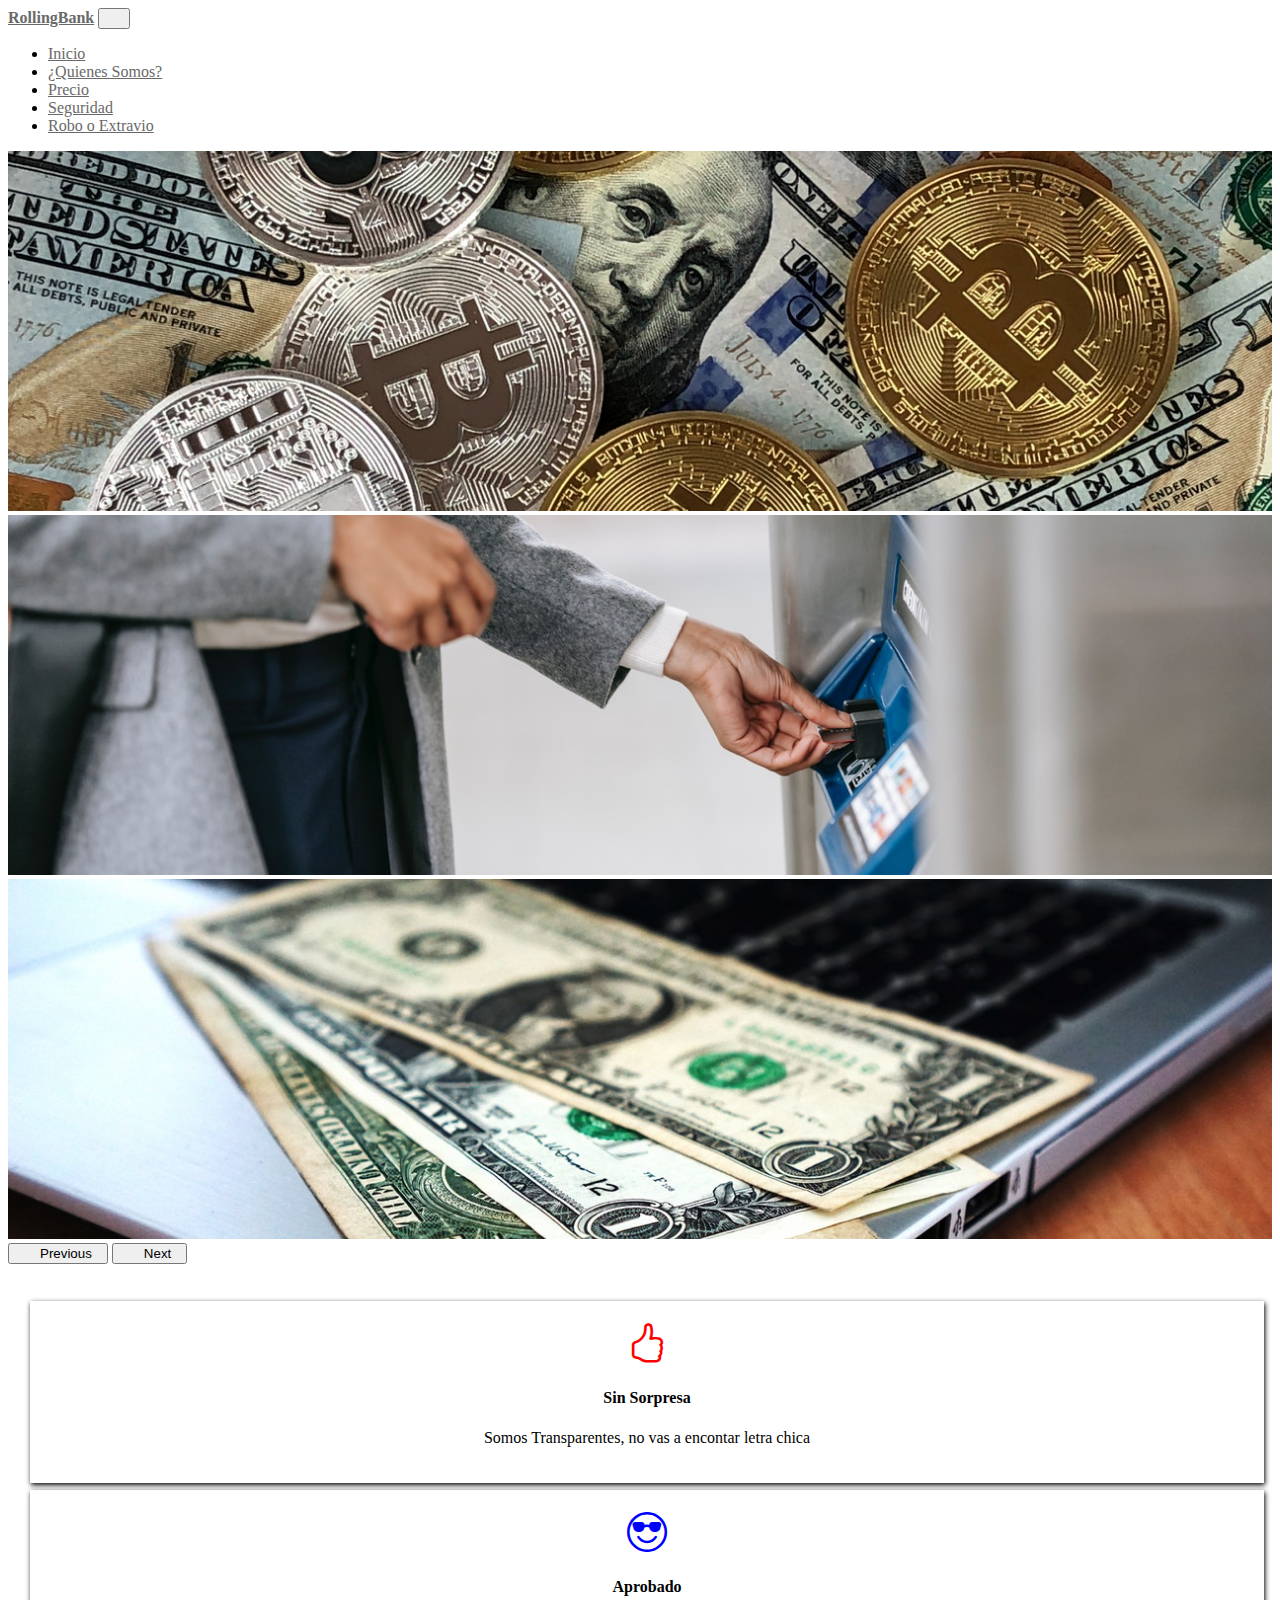
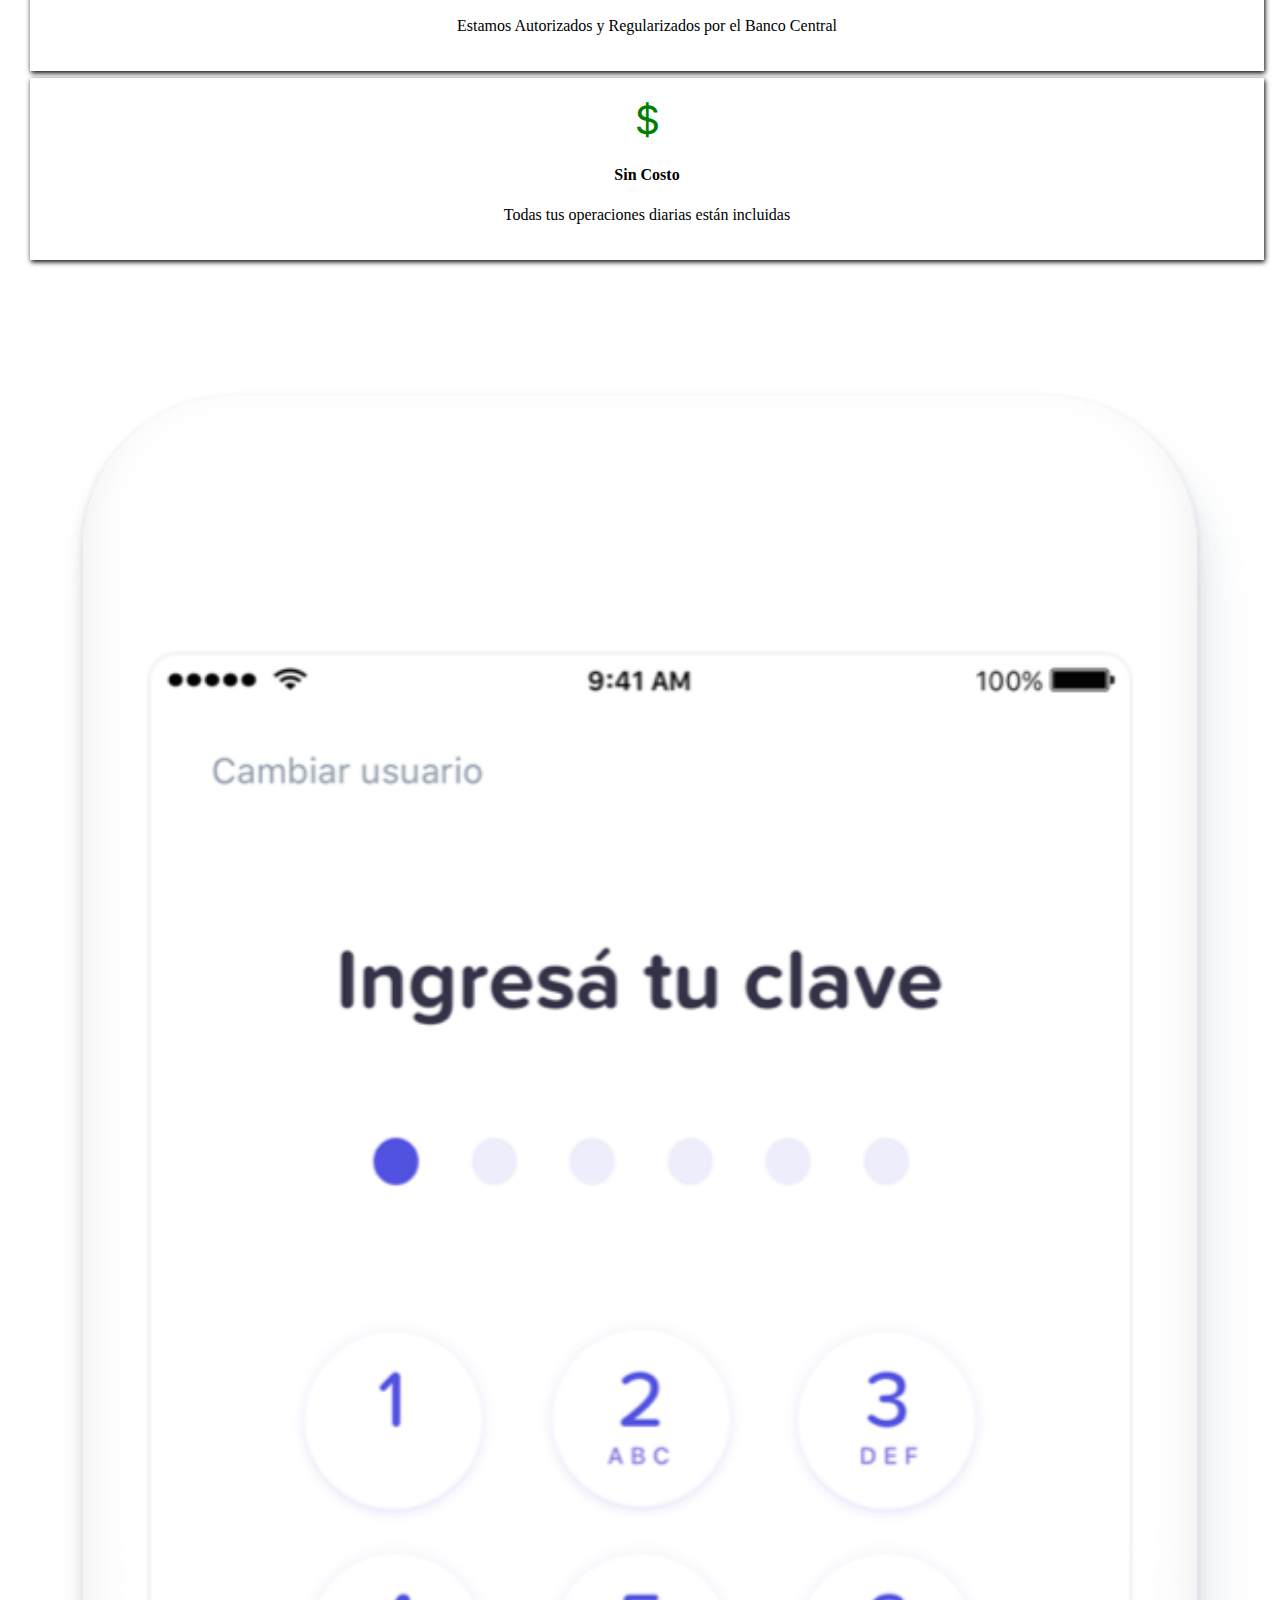
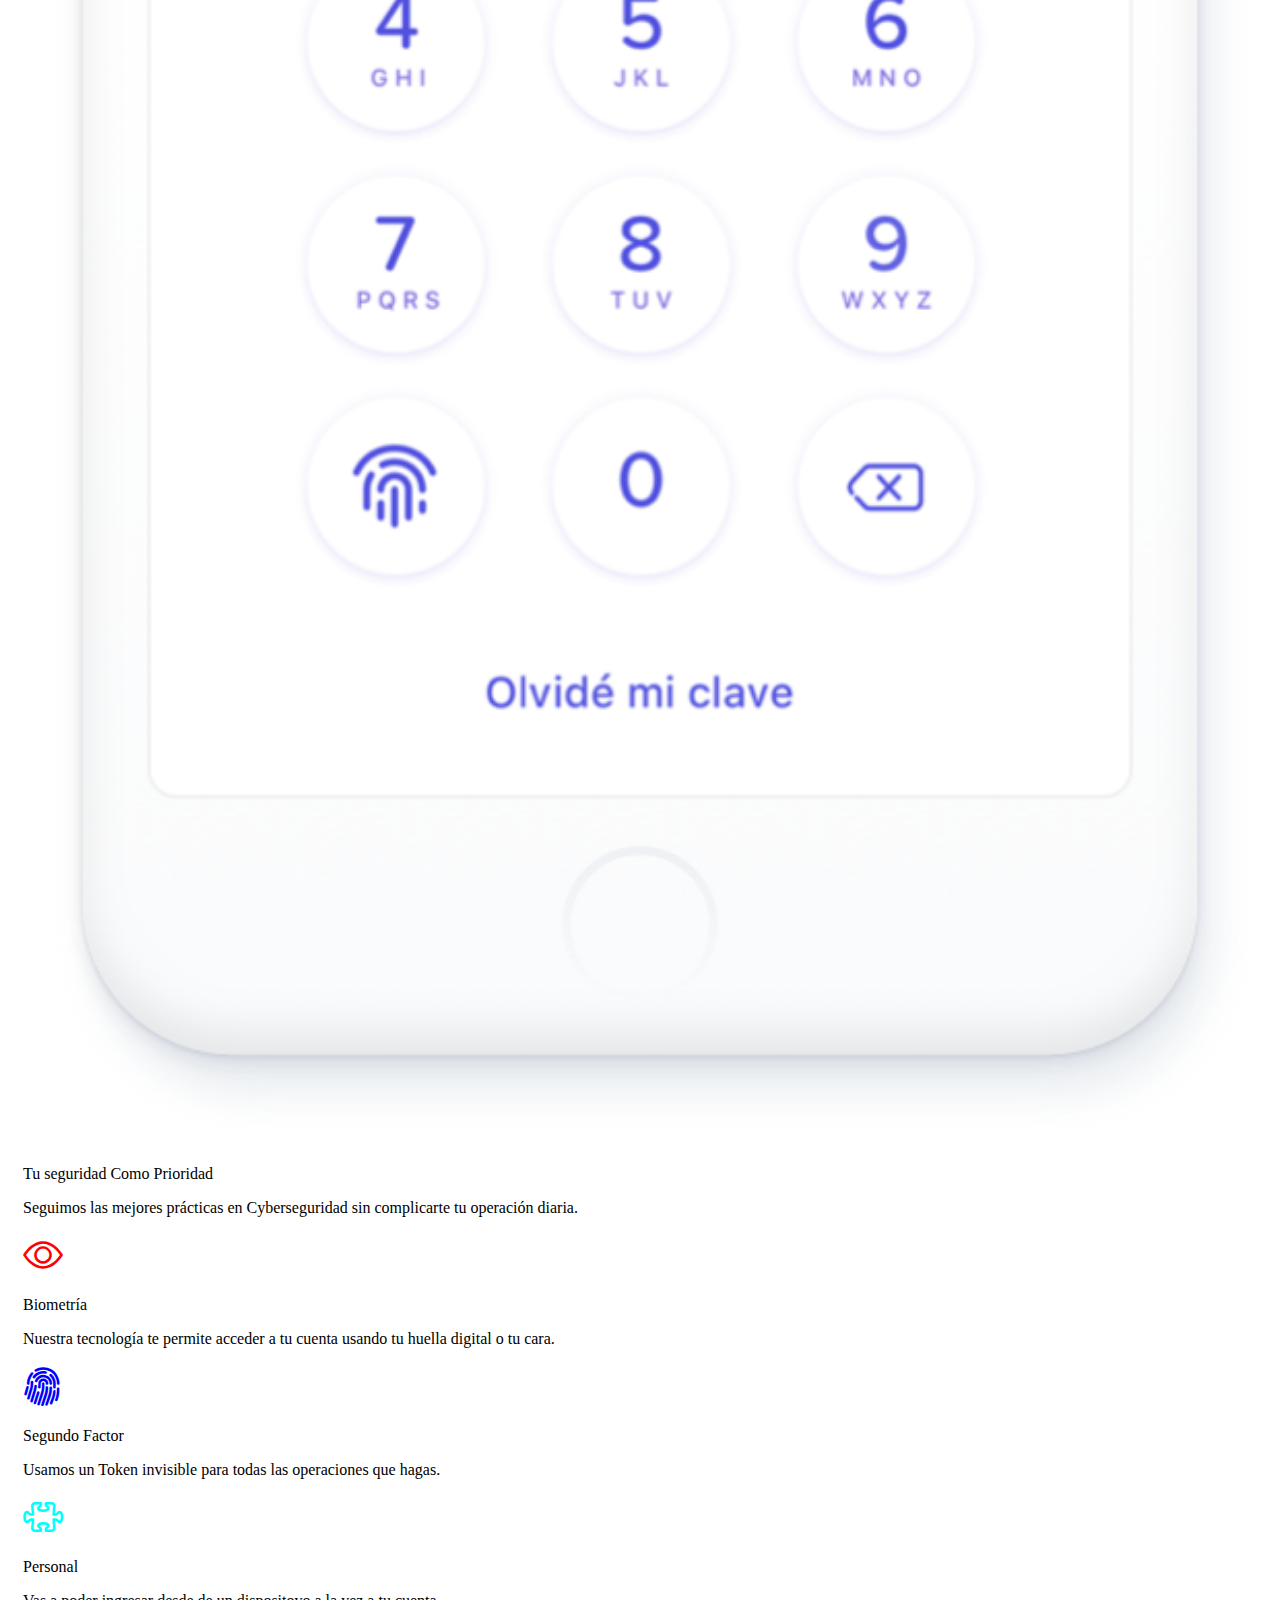
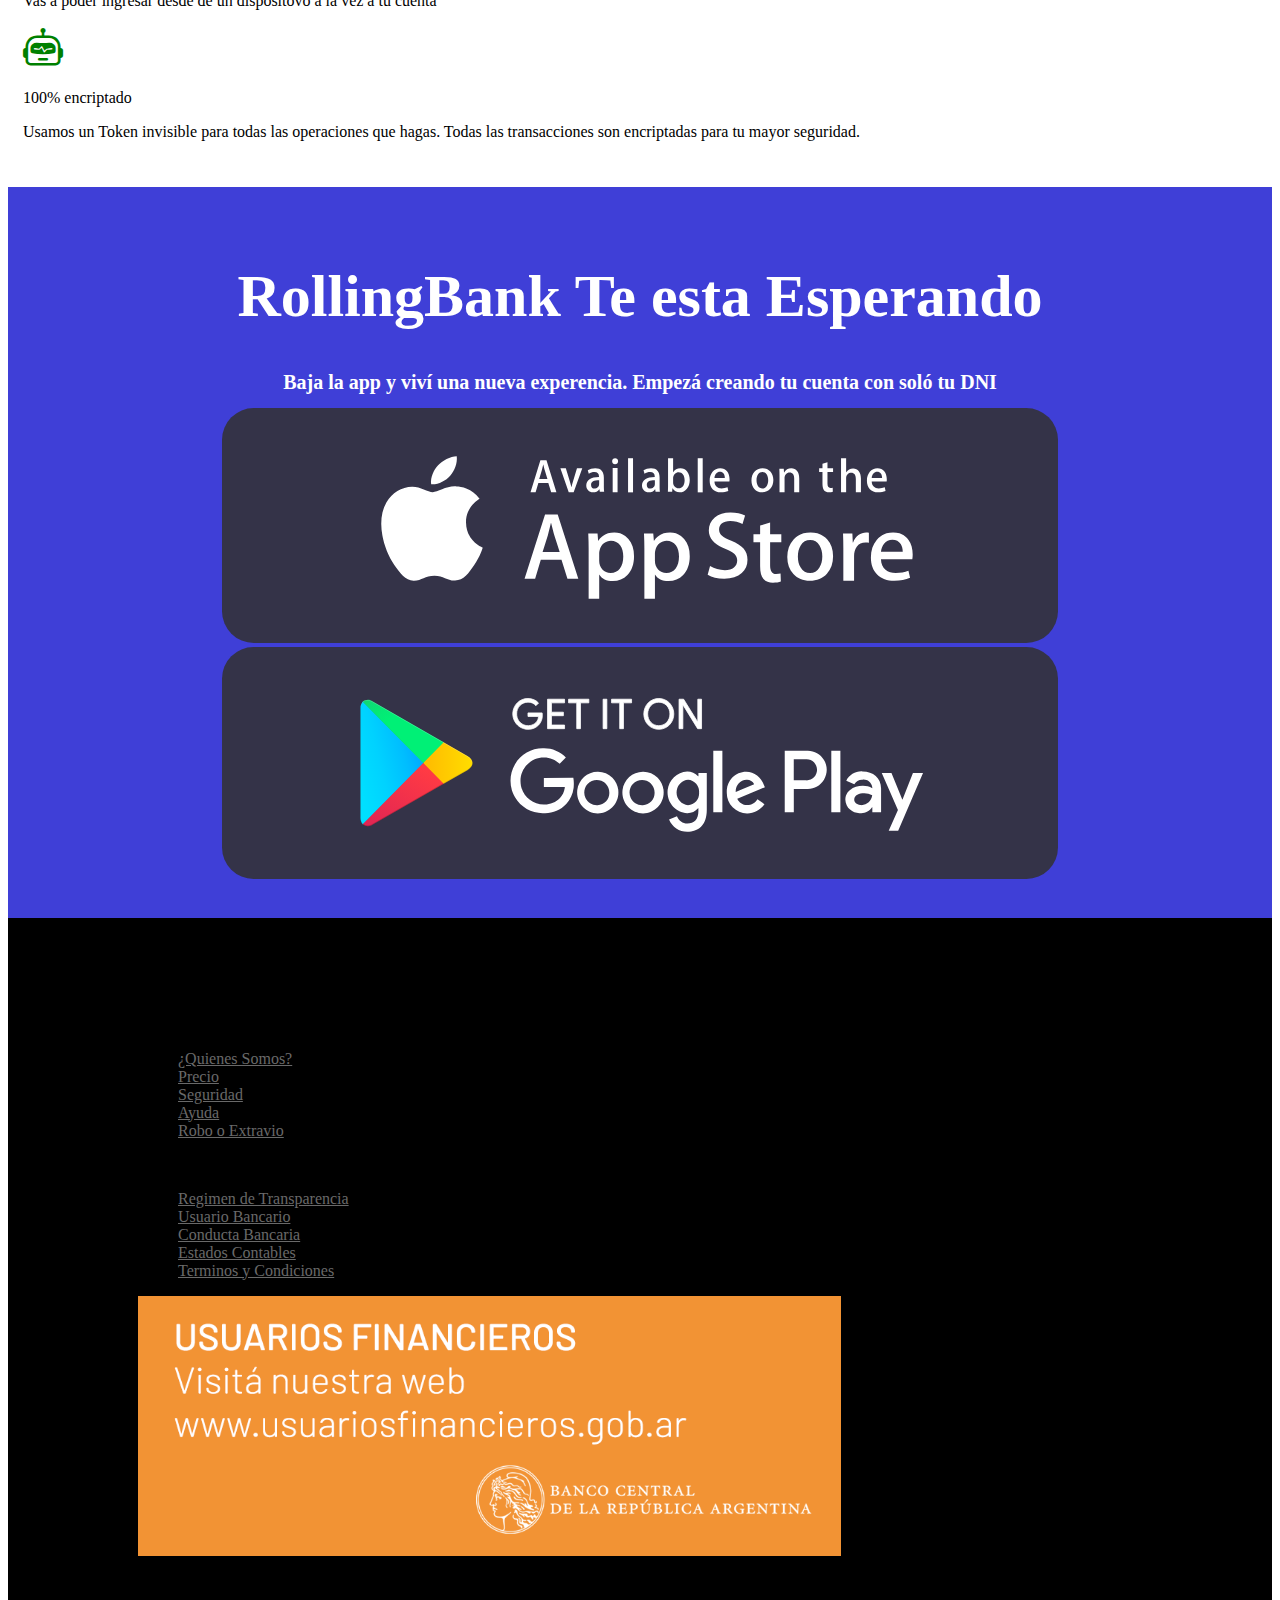
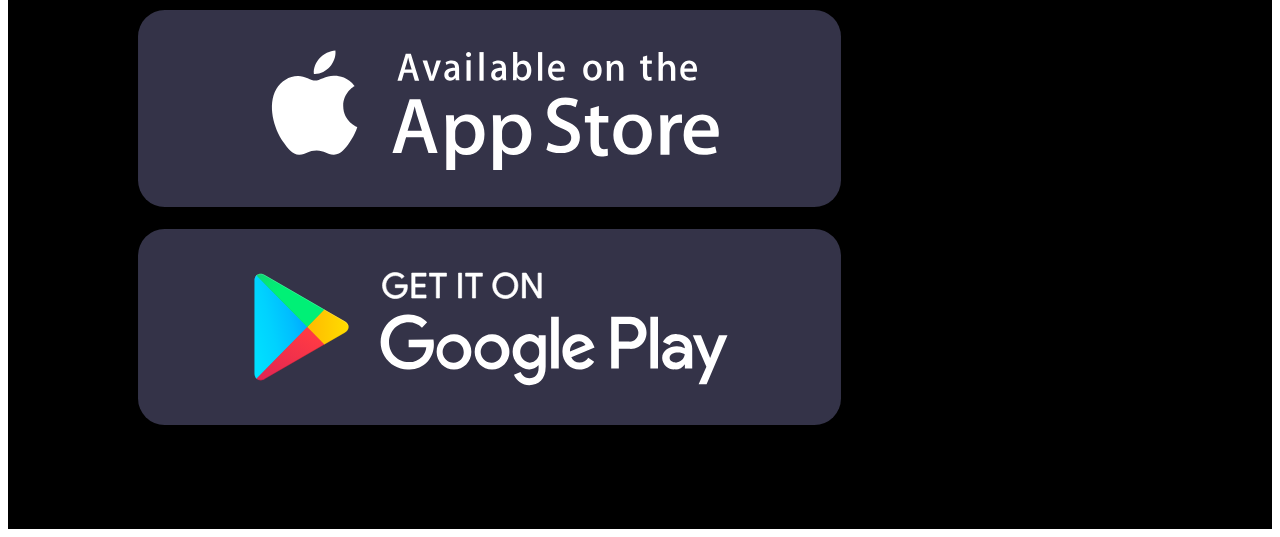
<file: Proyecto Banco/index.html>
<!DOCTYPE html>
<html lang="es">
  <head>
    <meta charset="UTF-8" />
    <meta http-equiv="X-UA-Compatible" content="IE=edge" />
    <meta name="viewport" content="width=device-width, initial-scale=1.0" />
    <meta name="description" content="practica de bootstrap" />
    <meta name="keywords" content="Bootstrap, grillas, system" />
    <meta name="author" content="Garcia Moya,Priscila Belen " />
    <!-- CSS only -->
    <link
      href="https://cdn.jsdelivr.net/npm/bootstrap@5.2.3/dist/css/bootstrap.min.css"
      rel="stylesheet"
      integrity="sha384-rbsA2VBKQhggwzxH7pPCaAqO46MgnOM80zW1RWuH61DGLwZJEdK2Kadq2F9CUG65"
      crossorigin="anonymous"
    />
    <link
      rel="stylesheet"
      href="https://cdn.jsdelivr.net/npm/bootstrap-icons@1.10.2/font/bootstrap-icons.css"
    />
    <link rel="stylesheet" href="./css/styles.css" />
    <title>Inicio</title>
  </head>
  <body>
    <header>
      <nav class="navbar navbar-dark bg-dark navbar-expand-md">
        <div class="container">
          <a class="navbar-brand" href="#"><b>RollingBank</b></a>
          <button
            type="button"
            class="navbar-toggler"
            data-bs-toggle="collapse"
            data-bs-target="#navItem"
          >
            <span class="navbar-toggler-icon"></span>
          </button>
          <div
            id="navItem"
            class="collapse navbar-collapse justify-content-md-end"
          >
            <ul class="navbar-nav">
              <li class="nav-item">
                <a href="index.html" class="nav-link active">Inicio</a>
              </li>
              <li class="nav-item">
                <a href="./page/quienesSomos.html" class="nav-link"
                  >¿Quienes Somos?</a
                >
              </li>
              <li class="nav-item">
                <a href="./page/precio.html" class="nav-link">Precio</a>
              </li>
              <li class="nav-item">
                <a href="./page/seguridad.html" class="nav-link">Seguridad</a>
              </li>
              <li class="nav-item">
                <a href="./page/roboOextravio.html" class="nav-link"
                  >Robo o Extravio</a
                >
              </li>
            </ul>
          </div>
        </div>
      </nav>
    </header>

    <main>
      <section class="container-fluid p-0 m-0">
        <article class="row m-0">
          <div
            id="carouselExampleControls"
            class="carousel slide p-0 m-0"
            data-bs-ride="carousel"
          >
            <div class="carousel-inner mx-0">
              <div class="carousel-item active">
                <img
                  src="./img/banner/bitcoin.jpg"
                  class="d-block w-100"
                  alt="bitcoin"
                />
              </div>
              <div class="carousel-item">
                <img
                  src="./img/banner/cajero.jpg"
                  class="d-block w-100"
                  alt="cajero"
                />
              </div>
              <div class="carousel-item">
                <img
                  src="./img/banner/dolar.jpg"
                  class="d-block w-100"
                  alt="dolar"
                />
              </div>
            </div>
            <button
              class="carousel-control-prev"
              type="button"
              data-bs-target="#carouselExampleControls"
              data-bs-slide="prev"
            >
              <span
                class="carousel-control-prev-icon"
                aria-hidden="true"
              ></span>
              <span class="visually-hidden">Previous</span>
            </button>
            <button
              class="carousel-control-next"
              type="button"
              data-bs-target="#carouselExampleControls"
              data-bs-slide="next"
            >
              <span
                class="carousel-control-next-icon"
                aria-hidden="true"
              ></span>
              <span class="visually-hidden">Next</span>
            </button>
          </div>
        </article>
        <article
          class="row m-0  d-flex  align-items-md-center justify-content-md-between"
          id="textoSeguridad"

        >
          <aside class="col-xl-4 col-xs-3 col-md-6">
            <div class="card " id="tarjetaIndex">
              <i
                class="bi bi-hand-thumbs-up d-flex justify-content-center p-0 m-0"
                id="iconoMano"
              ></i>
              <div class="card-body">
                <h4 class="card-title">Sin Sorpresa</h4>
                <p class="card-text">
                  Somos Transparentes, no vas a encontar letra chica
                </p>
              </div>
            </div>
          </aside>
          <aside class="col-xl-4 col-xs-3 col-md-6  ">
            <div class="card" id="tarjetaIndex">
              <i
                class="bi bi-emoji-sunglasses d-flex justify-content-center p-0 m-0"
                id="iconoCara"
              ></i>
              <div class="card-body">
                <h4 class="card-title">Aprobado</h4>
                <p class="card-text">
                  Estamos Autorizados y Regularizados por el Banco Central
                </p>
              </div>
            </div>
          </aside>
          <aside class="col-xl-4  col-xs-3 col-md-6  ">
            <div class="card" id="tarjetaIndex">
              <i
                class="bi bi-currency-dollar d-flex justify-content-center p-0 m-0"
                id="iconoDolar"
              ></i>
              <div class="card-body">
                <h4 class="card-title">Sin Costo</h4>
                <p class="card-text">
                  Todas tus operaciones diarias están incluidas
                </p>
              </div>
            </div>
          </aside>
        </article>
        <article class="row  m-0 flex-column flex-md-row " id="textoSeguridad">
          <div class="col-md-7">
            <img src="./img/iphone-illustration-sec.png" width="100%" alt="" />
          </div>
          <aside class="col">
            <div class="row">
              <p class="h3">Tu seguridad Como Prioridad</p>
              <p>
                Seguimos las mejores prácticas en Cyberseguridad sin complicarte
                tu operación diaria.
              </p>
            </div>
            <div class="row ">
              <div class="col-xl-6 col-md-12">
                <i class="bi bi-eye" id="iconoOjo"></i>
                <p class="h3">Biometría</p>
                <p>
                  Nuestra tecnología te permite acceder a tu cuenta usando tu
                  huella digital o tu cara.
                </p>
              </div>
              <div class="col-xl-6 col-md-12">
                <i class="bi bi-fingerprint" id="iconoHuella"></i>
                <p class="h3">Segundo Factor</p>
                <p>
                  Usamos un Token invisible para todas las operaciones que
                  hagas.
                </p>
              </div>
            </div>
            <div class="row">
              <div class="col-xl-6 col-md-12">
                <i class="bi bi-puzzle" id="iconoPuzzle"></i>
                <p class="h3">Personal</p>
                <p>
                  Vas a poder ingresar desde de un dispositovo a la vez a tu
                  cuenta
                </p>
              </div>
              <div class="col-xl-6 col-md-12">
                <i class="bi bi-robot" id="iconoRobot"></i>
                <p class="h3">100% encriptado</p>
                <p>
                  Usamos un Token invisible para todas las operaciones que
                  hagas. Todas las transacciones son encriptadas para tu mayor
                  seguridad.
                </p>
              </div>
            </div>
          </aside>
        </article>
        <article
          class="row d-flex justify-content-center align-items-center m-0"
          id="invitacionAppMovil"
        >
          <h1 class="display-1">RollingBank Te esta Esperando</h1>
          <h1 class="display-6">
            Baja la app y viví una nueva experencia. Empezá creando tu cuenta
            con soló tu DNI
          </h1>
          <div class="row m-0 d-flex justify-content-center">
            <div class="col-xl-3  col-xs-5 col-md-6">
              <img
                src="./img/badge-apple-store.svg"
                width="70%"
                alt="appleStore"
              />
            </div>
            <div class="col-xl-3 col-xs-5 col-md-6">
              <img
                src="./img/google-play-badge-bb.svg"
                width="70%"
                alt="googlePlay"
              />
            </div>
          </div>
          
        </article>
      </section>
    </main>

    <footer>
      <div class="container-fluid" id="contenedorPiePagina">
        <div class="row" id="tituloPiePagina">
          <h1 class="text-light ">
            <b>RollingBank</b>
            <i class="bi bi-facebook" id="iconoFacebook"></i>
            <i class="bi bi-twitter" id="iconoTwitter"></i>
            <i class="bi bi-instagram" id="iconoInstagram"></i>
          </h1>
        </div>
        <section class="row m-auto" id="informacionPiePagina ">
          <article class="col-xl-3 col-xs-6 flex-column flex-md-row  col-md-6">
            <p class="h4 ">Navegacion</p>
            <ul style="list-style: none">
              <li><a href="./page/quienesSomos.html">¿Quienes Somos?</a></li>
              <li><a href="./page/precio.html">Precio</a></li>
              <li><a href="./page/seguridad.html">Seguridad</a></li>
              <li><a href="./page/error404.html">Ayuda</a></li>
              <li><a href="./page/roboOextravio.html">Robo o Extravio</a></li>
            </ul>
          </article>
          <article class="col-xl-3 col-xs-6  col-md-6">
            <p class="h4 ">Legales cambiar</p>
            <ul style="list-style: none">
              <li><a href="./page/error404.html">Regimen de Transparencia</a></li>
              <li><a href="./page/error404.html">Usuario Bancario</a></li>
              <li><a href="./page/error404.html">Conducta Bancaria</a></li>
              <li><a href="./page/error404.html">Estados Contables</a></li>
              <li><a href="./page/error404.html">Terminos y Condiciones</a></li>
            </ul>
          </article>
          <div class="col-xl-3 col-xs-6  col-md-6 ">
            <img
              src="./img/usuariosfinancieros.png"
              width="70%"
              alt="Usuarios Financieros"
            />
          </div>
          <div class="col-xl-3 col-xs-6  col-md-6 ">
            <p class="h4">Unite</p>
            <img
              src="./img/badge-apple-store.svg"
              width="70%"
              alt="appleStore"
            />
            <br />
            <br />
            <img
              src="./img/google-play-badge-bb.svg"
              width="70%"
              alt="googlePlay"
            />
          </div>
        </section>
        <div class="row-cols-xl-3">
          <p
            class="text-light d-flex justify-content-center align-items-baseline m-3 p-3"
          >
            &copy; 2022 todos los derechos reservados - Garcia Moya Priscila
            Belen - Comision 41i
          </p>
        </div>
      </div>
    </footer>
    <!-- JavaScript Bundle with Popper -->
    <script
      src="https://cdn.jsdelivr.net/npm/bootstrap@5.2.3/dist/js/bootstrap.bundle.min.js"
      integrity="sha384-kenU1KFdBIe4zVF0s0G1M5b4hcpxyD9F7jL+jjXkk+Q2h455rYXK/7HAuoJl+0I4"
      crossorigin="anonymous"
    ></script>
  </body>
</html>
</file>
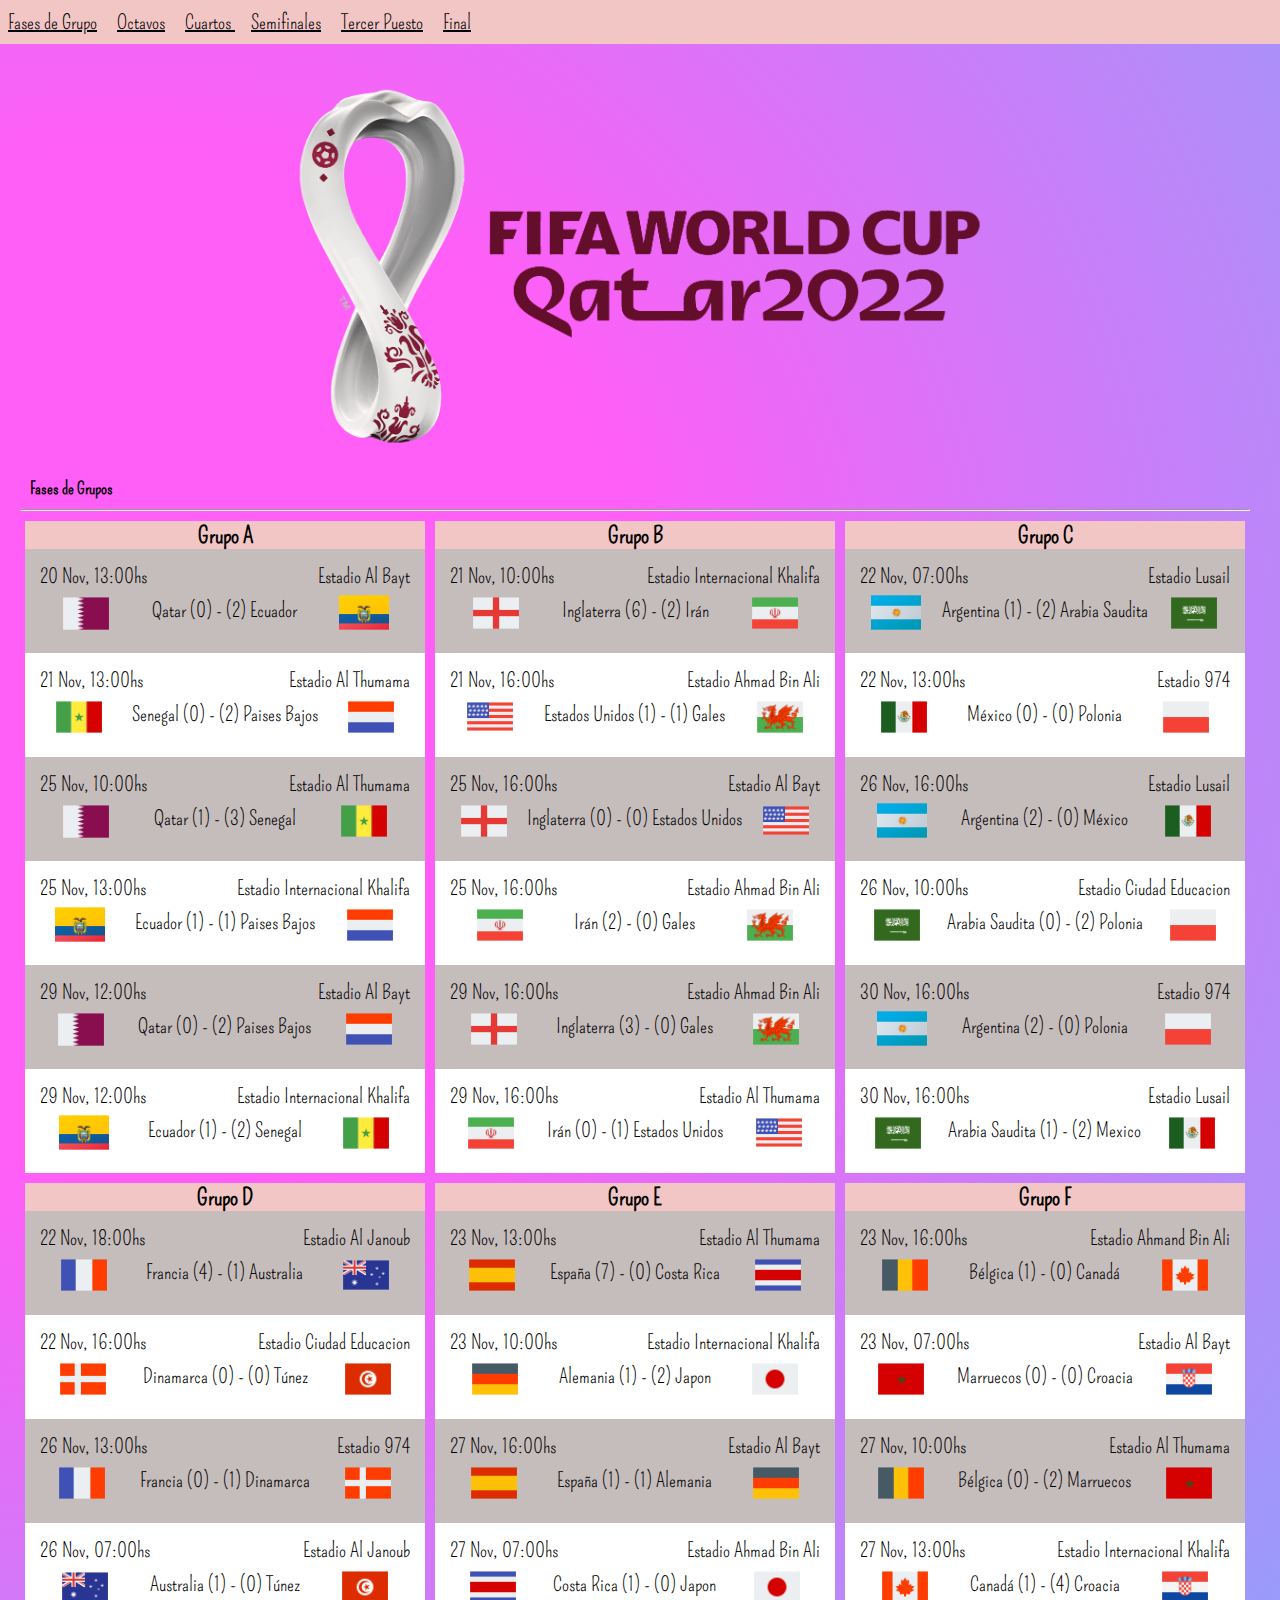
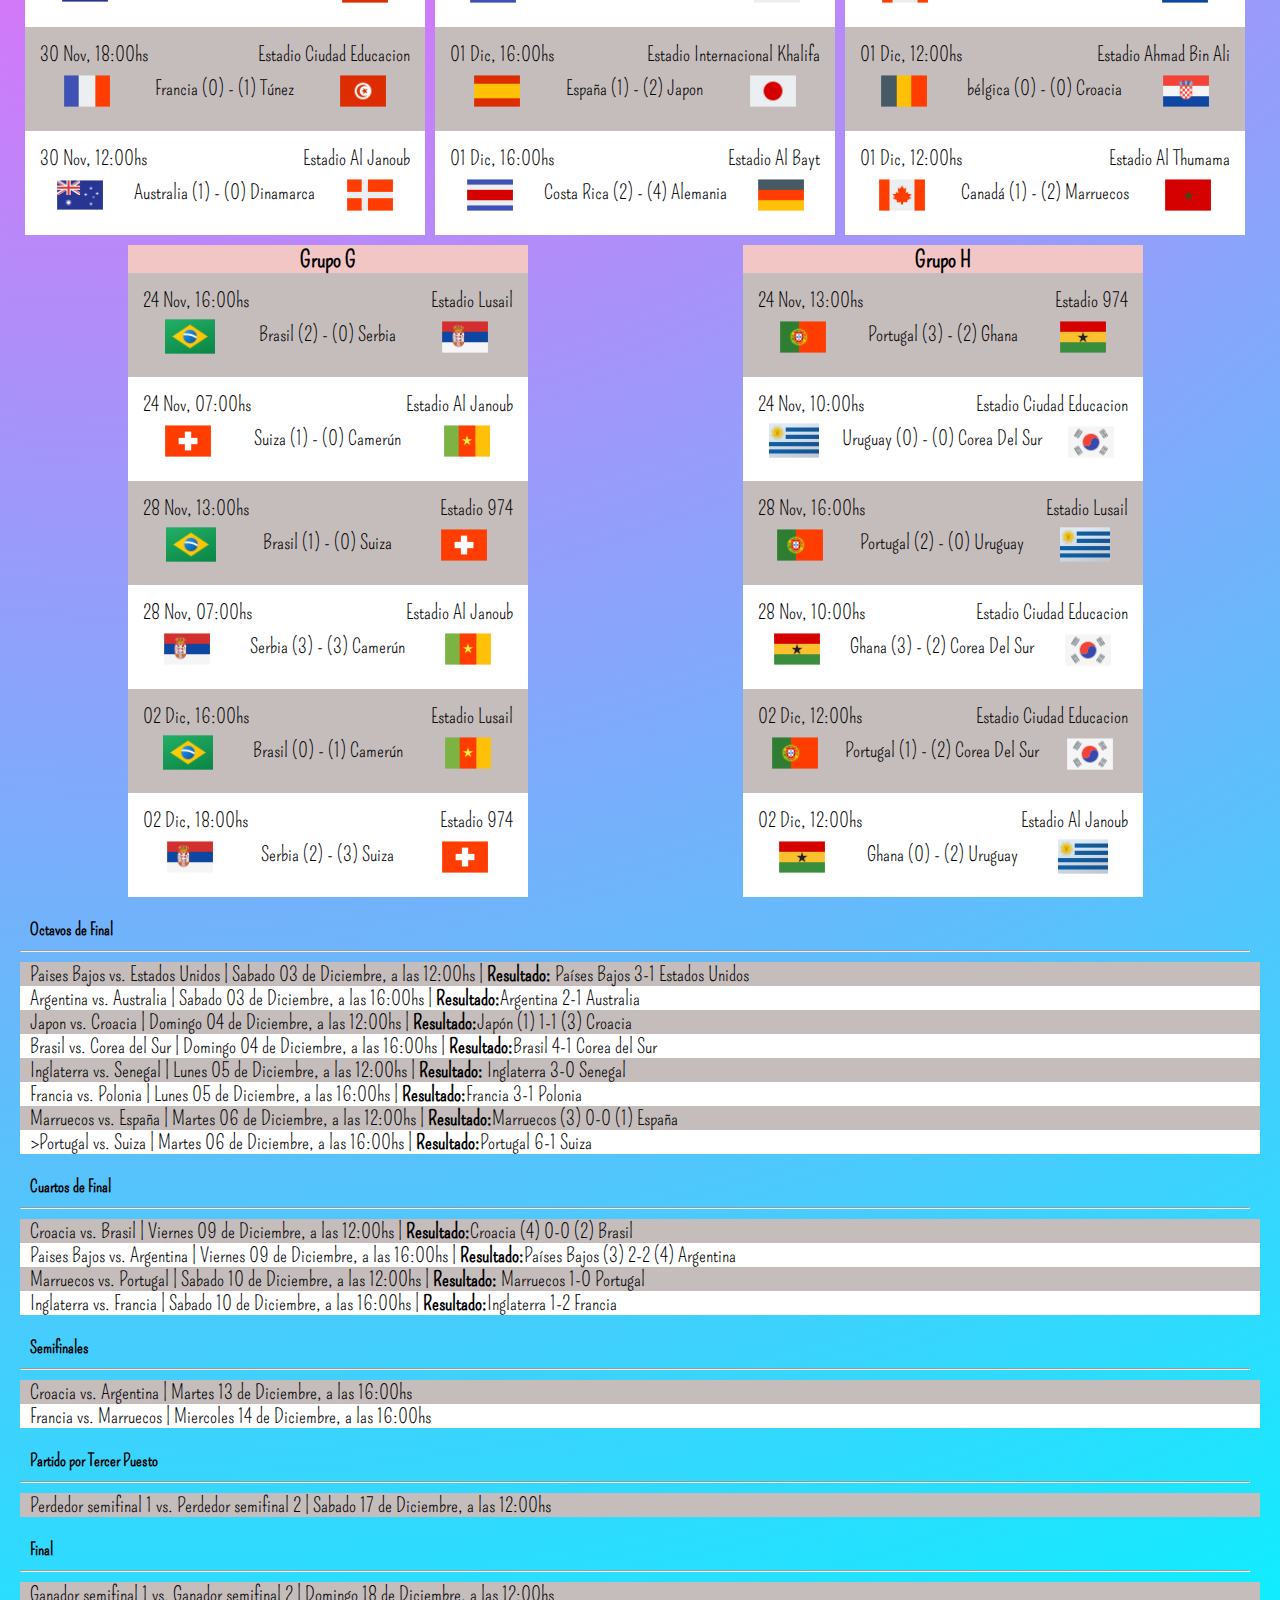
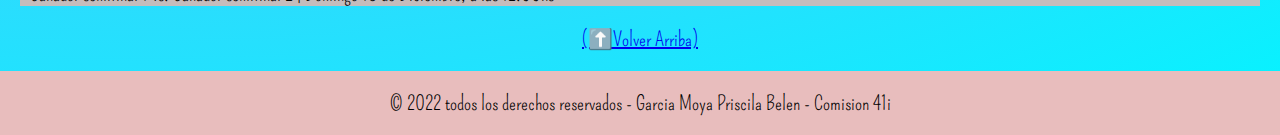
<file: Proyecto Fixture/index.html>
<!DOCTYPE html>
<html lang="es">
<head>
    <meta charset="UTF-8">
    <meta http-equiv="X-UA-Compatible" content="IE=edge">
    <meta name="viewport" content="width=device-width, initial-scale=1.0">
    <meta
    name="description" 
    content="Proyecto N°1 - pagina sobre el Fixture del mundial 2022"/>
  <meta name="keywords" content="html, css, Mundial, argentina, copa del mundo, Qatar" />
  <meta name="author" content="Garcia Moya, Priscila Belen" />
  <link rel="stylesheet" href="./css/Index.css">
    <title>Fixture Mundial</title>
</head>
<body>
    <header>
        <nav>
            <a href="#seccionFasesGrupo">Fases de Grupo</a>
            <a href="#seccionOctavosFinal">Octavos</a>
            <a href="#seccionCuartosFinal">Cuartos </a>
            <a href="#seccionSemifinal">Semifinales</a>
            <a href="#seccionTercerPuesto">Tercer Puesto</a>
            <a href="#seccionFinal">Final</a>
        </nav>
    </header>
    <main id="arriba">
        <div class="fotoPrincipal">
            <img src="./img/QatarHorizontal.png" alt="logo Qatar Mundial 2022" width="700px">
        </div>
        <section id="seccionFasesGrupo" class="FasesDeGrupo">
            <h2>Fases de Grupos</h2>
            <hr>
            <div id="fasesGrupo">
                <article id="GrupoA">
                    <aside class="titulo"><h3>Grupo A</h3></aside>
                        <aside class="partido1">
                            <span id="textoSuperior">
                                <p id="textoSuperiorIzquiero">20 Nov, 13:00hs</p>
                                <p id="textoSuperiorDerecho">Estadio Al Bayt</p>
                            </span>
                            <span id="grupo">
                                <img src="./img/paises/qatar.png" alt="Qatar" width="50px"  >
                                <p id="textoCentro">Qatar (0) - (2) Ecuador</p>
                                <img src="./img/paises/ecuador.png" alt="Ecuador" width="50px" >
                            </span>
                        </aside>
                        <aside class="partido2">
                            <span id="textoSuperior">
                                <p id="textoSuperiorIzquiero">21 Nov, 13:00hs</p>
                                <p id="textoSuperiorDerecho">Estadio Al Thumama</p>
                            </span>
                            <span id="grupo"> 
                                 <img src="./img/paises/senegal.png" alt="Senegal" width="50px"  >
                                 <p id="textoCentro">Senegal (0) - (2) Paises Bajos</p> 
                                <img src="./img/paises/paises-bajos.png" alt="Paises Bajos" width="50px" >
                            </span>
                        </aside>
                        <aside class="partido3">
                            <span id="textoSuperior">
                                <p id="textoSuperiorIzquiero">25 Nov, 10:00hs</p>
                                <p id="textoSuperiorDerecho">Estadio Al Thumama</p>
                            </span>
                            <span id="grupo">
                                 <img src="./img/paises/qatar.png" alt="Qatar" width="50px"  >
                                  <p id="textoCentro">Qatar (1) - (3) Senegal</p> 
                                 <img src="./img/paises/senegal.png" alt="Senegal" width="50px"  >
                            </span>
                        </aside>
                        <aside class="partido4">
                            <span id="textoSuperior">
                                <p id="textoSuperiorIzquiero">25 Nov, 13:00hs</p>
                                <p id="textoSuperiorDerecho">Estadio Internacional Khalifa</p>
                            </span>
                            <span id="grupo">
                                <img src="./img/paises/ecuador.png" alt="Ecuador" width="50px"  >
                                <p id="textoCentro">Ecuador (1) - (1) Paises Bajos</p>
                                <img src="./img/paises/paises-bajos.png" alt="Paises Bajos" width="50px"  >
                            </span>
                        </aside>
                        <aside class="partido5">
                            <span id="textoSuperior">
                                 <p id="textoSuperiorIzquiero">29 Nov, 12:00hs</p>
                              
                                 <p id="textoSuperiorDerecho">Estadio Al Bayt</p>
                            </span>
                            <span id="grupo">
                              <img src="./img/paises/qatar.png" alt="Qatar" width="50px"  >
                              <p id="textoCentro">Qatar (0) - (2) Paises Bajos</p>
                              <img src="./img/paises/paises-bajos.png" alt="Paises Bajos" width="50px"  >
                            </span>
                        </aside>
                        <aside class="partido6">
                            <span id="textoSuperior">
                                <p id="textoSuperiorIzquiero">29 Nov, 12:00hs</p>
                                <p id="textoSuperiorDerecho">Estadio Internacional Khalifa</p>
                            </span>
                            <span id="grupo">
                               <img src="./img/paises/ecuador.png" alt="Ecuador" width="50px" id="imagenIzquierdo">
                                 <p id="textoCentro">Ecuador (1) - (2) Senegal</p>
                                 <img src="./img/paises/senegal.png" alt="Senegal" width="50px"  >
                            </span>
                        </aside>
                </article>
                <article id="GrupoB">
                    <aside class="titulo"><h3>Grupo B</h3></aside>
                    <aside class="partido1">
                        <span id="textoSuperior">
                            <p id="textoSuperiorIzquiero">21 Nov, 10:00hs</p>
                            <p id="textoSuperiorDerecho">Estadio Internacional Khalifa</p>
                        </span>
                        <span id="grupo">
                            <img src="./img/paises/inglaterra.png" alt="Inglaterra" width="50px"  >
                            <p id="textoCentro">Inglaterra (6) - (2) Irán </p>
                            <img src="./img/paises/iran.png" alt="Irán" width="50px"  >
                        </span>
                    </aside>
                    <aside class="partido2">
                        <span id="textoSuperior">
                            <p id="textoSuperiorIzquiero">21 Nov, 16:00hs</p>
                            <p id="textoSuperiorDerecho">Estadio Ahmad Bin Ali</p>
                        </span>
                        <span id="grupo"> 
                            <img src="./img/paises/estados-unidos.png" alt="Estados Unidos" width="50px"  >
                            <p id="textoCentro">Estados Unidos (1) - (1) Gales</p>
                            <img src="./img/paises/gales.png" alt="Gales" width="50px"  >
                        </span>
                    </aside>
                    <aside class="partido3">
                        <span id="textoSuperior">
                            <p id="textoSuperiorIzquiero">25 Nov, 16:00hs</p>
                            <p id="textoSuperiorDerecho">Estadio Al Bayt</p>
                        </span>
                        <span id="grupo">
                            <img src="./img/paises/inglaterra.png" alt="Inglaterra" width="50px"  >
                            <p id="textoCentro">Inglaterra (0) - (0) Estados Unidos </p>
                            <img src="./img/paises/estados-unidos.png" alt="Estados Unidos" width="50px"  >
                        </span>
                    </aside>
                    <aside class="partido4">
                        <span id="textoSuperior">
                            <p id="textoSuperiorIzquiero">25 Nov, 16:00hs</p>
                            <p id="textoSuperiorDerecho">Estadio Ahmad Bin Ali</p>
                        </span>
                        <span id="grupo">
                            <img src="./img/paises/iran.png" alt="Iran" width="50px"  >
                            <p id="textoCentro">Irán (2) - (0) Gales</p>
                            <img src="./img/paises/gales.png" alt="Gales" width="50px"  >
                        </span>
                    </aside>
                    <aside class="partido5">
                        <span id="textoSuperior">
                            <p id="textoSuperiorIzquiero">29 Nov, 16:00hs</p>
                            <p id="textoSuperiorDerecho">Estadio Ahmad Bin Ali</p>
                        </span>
                        <span id="grupo">
                            <img src="./img/paises/inglaterra.png" alt="inglaterra" width="50px"  >
                            <p id="textoCentro">Inglaterra (3) - (0) Gales</p>
                            <img src="./img/paises/gales.png" alt="Gales" width="50px"  >
                        </span>
                    </aside>
                    <aside class="partido6">
                        <span id="textoSuperior">
                            <p id="textoSuperiorIzquiero">29 Nov, 16:00hs</p>
                            <p id="textoSuperiorDerecho">Estadio Al Thumama</p>
                        </span>
                        <span id="grupo">
                            <img src="./img/paises/iran.png" alt="iran" width="50px"  >
                            <p id="textoCentro">Irán (0) - (1) Estados Unidos</p>
                            <img src="./img/paises/estados-unidos.png" alt="Estados unidos" width="50px"  >
                        </span>
                    </aside>
                </article>
                <article id="GrupoC">
                    <aside class="titulo"> <h3>Grupo C</h3></aside>
                    <aside class="partido1">
                        <span id="textoSuperior">
                            <p id="textoSuperiorIzquiero">22 Nov, 07:00hs</p>
                            <p id="textoSuperiorDerecho">Estadio Lusail</p>
                        </span>
                        <span id="grupo">
                            <img src="./img/paises/argentina.png" alt="Argentina" width="50px"  >
                            <p id="textoCentro">Argentina (1) - (2) Arabia Saudita</p>
                            <img src="./img/paises/arabia-saudita.png" alt="Arabia Saudita" width="50px"  >
                        </span>
                    </aside>
                    <aside class="partido2">
                        <span id="textoSuperior">
                            <p id="textoSuperiorIzquiero">22 Nov, 13:00hs</p>
                            <p id="textoSuperiorDerecho">Estadio 974</p>
                        </span>
                        <span id="grupo"> 
                            <img src="./img/paises/mexico.png" alt="Mexico" width="50px"  >
                            <p id="textoCentro">México (0) - (0) Polonia</p>
                            <img src="./img/paises/polonia.png" alt="Polonia" width="50px"  >
                        </span>
                    </aside>
                    <aside class="partido3">
                        <span id="textoSuperior">
                            <p id="textoSuperiorIzquiero">26 Nov, 16:00hs</p>
                            <p id="textoSuperiorDerecho">Estadio Lusail</p>
                        </span>
                        <span id="grupo">
                            <img src="./img/paises/argentina.png" alt="Argentina" width="50px"  >
                            <p id="textoCentro">Argentina (2) - (0) México</p>
                            <img src="./img/paises/mexico.png" alt="Mexico" width="50px"  >
                        </span>
                    </aside>
                    <aside class="partido4">
                        <span id="textoSuperior">
                            <p id="textoSuperiorIzquiero">26 Nov, 10:00hs</p>
                            <p id="textoSuperiorDerecho">Estadio Ciudad Educacion</p>
                        </span>
                        <span id="grupo">
                            <img src="./img/paises/arabia-saudita.png" alt="Arabia Saudita" width="50px"  >
                            <p id="textoCentro">Arabia Saudita (0) - (2) Polonia</p>
                            <img src="./img/paises/polonia.png" alt="Polonia" width="50px"  >
                        </span>
                    </aside>
                    <aside class="partido5">
                        <span id="textoSuperior">
                            <p id="textoSuperiorIzquiero">30 Nov, 16:00hs</p>
                            <p id="textoSuperiorDerecho">Estadio 974</p>
                        </span>
                        <span id="grupo">
                            <img src="./img/paises/argentina.png" alt="Argentina" width="50px"  >
                            <p id="textoCentro">Argentina (2) - (0) Polonia</p>
                            <img src="./img/paises/polonia.png" alt="Polonia" width="50px"  >
                        </span>
                    </aside>
                    <aside class="partido6">
                        <span id="textoSuperior">
                            <p id="textoSuperiorIzquiero">30 Nov, 16:00hs</p>
                            <p id="textoSuperiorDerecho">Estadio Lusail</p>
                        </span>
                        <span id="grupo">
                            <img src="./img/paises/arabia-saudita.png" alt="Arabia Saudita" width="50px"  >
                            <p id="textoCentro">Arabia Saudita (1) - (2) Mexico</p>
                            <img src="./img/paises/mexico.png" alt="Mexico" width="50px"  >
                        </span>
                    </aside>
                </article>
                <article id="GrupoD">
                    <aside class="titulo"><h3>Grupo D</h3></aside>
                    <aside class="partido1">
                        <span id="textoSuperior">
                            <p id="textoSuperiorIzquiero">22 Nov, 18:00hs</p>
                            <p id="textoSuperiorDerecho">Estadio Al Janoub</p>
                        </span>
                        <span id="grupo">
                            <img src="./img/paises/francia.png" alt="Francia" width="50px"  >
                            <p id="textoCentro">Francia  (4) - (1) Australia</p>
                            <img src="./img/paises/australia.png" alt="Australia" width="50px"  >
                        </span>
                    </aside>
                    <aside class="partido2">
                        <span id="textoSuperior">
                            <p id="textoSuperiorIzquiero">22 Nov, 16:00hs</p>
                            <p id="textoSuperiorDerecho">Estadio Ciudad Educacion</p>
                        </span>
                        <span id="grupo"> 
                            <img src="./img/paises/dinamarca.png" alt="Dinamarca" width="50px"  >
                            <p id="textoCentro">Dinamarca (0) - (0) Túnez</p>
                            <img src="./img/paises/tunez.png" alt="Túnez" width="50px"  >
                        </span>
                    </aside>
                    <aside class="partido3">
                        <span id="textoSuperior">
                            <p id="textoSuperiorIzquiero">26 Nov, 13:00hs</p>
                            <p id="textoSuperiorDerecho">Estadio 974</p>
                        </span>
                        <span id="grupo">
                            <img src="./img/paises/francia.png" alt="Francia" width="50px"  >
                            <p id="textoCentro">Francia  (0) - (1) Dinamarca</p>
                            <img src="./img/paises/dinamarca.png" alt="Dinamarca" width="50px"  >
                        </span>
                    </aside>
                    <aside class="partido4">
                        <span id="textoSuperior">
                            <p id="textoSuperiorIzquiero">26 Nov, 07:00hs</p>
                            <p id="textoSuperiorDerecho">Estadio Al Janoub</p>
                        </span>
                        <span id="grupo">
                            <img src="./img/paises/australia.png" alt="Australia" width="50px"  >
                            <p id="textoCentro">Australia (1) - (0) Túnez</p>
                            <img src="./img/paises/tunez.png" alt="Túnez" width="50px"  >
                        </span>
                    </aside>
                    <aside class="partido5">
                        <span id="textoSuperior">
                            <p id="textoSuperiorIzquiero">30 Nov, 18:00hs</p>
                            <p id="textoSuperiorDerecho">Estadio Ciudad Educacion</p>
                        </span>
                        <span id="grupo">
                            <img src="./img/paises/francia.png" alt="Francia"  width="50px"  >
                            <p id="textoCentro">Francia (0) - (1) Túnez</p>
                            <img src="./img/paises/tunez.png" alt="Túnez" width="50px"  >
                        </span>
                    </aside>
                    <aside class="partido6">
                        <span id="textoSuperior">
                            <p id="textoSuperiorIzquiero">30 Nov, 12:00hs</p>
                            <p id="textoSuperiorDerecho">Estadio Al Janoub</p>
                        </span>
                        <span id="grupo">
                            <img src="./img/paises/australia.png" alt="Australia" width="50px"  >
                            <p id="textoCentro">Australia (1) - (0) Dinamarca</p>
                            <img src="./img/paises/dinamarca.png" alt="Dinamarca" width="50px"  >
                        </span>
                    </aside>
                </article>
                <article id="GrupoE">
                    <aside class="titulo"><h3>Grupo E</h3></aside>
                    <aside class="partido1">
                        <span id="textoSuperior">
                            <p id="textoSuperiorIzquiero">23 Nov, 13:00hs</p>
                            <p id="textoSuperiorDerecho">Estadio Al Thumama</p>
                        </span>
                        <span id="grupo">
                            <img src="./img/paises/esp.png" alt="España" width="50px"  >
                            <p id="textoCentro">España (7) - (0) Costa Rica</p>
                            <img src="./img/paises/costa-rica.png" alt="Costa Rica" width="50px"  >
                        </span>
                    </aside>
                    <aside class="partido2">
                        <span id="textoSuperior">
                            <p id="textoSuperiorIzquiero">23 Nov, 10:00hs</p>
                            <p id="textoSuperiorDerecho">Estadio Internacional Khalifa</p>
                        </span>
                        <span id="grupo"> 
                            <img src="./img/paises/alemania.png" alt="Alemania" width="50px"  >
                            <p id="textoCentro">Alemania (1) - (2) Japon</p>
                            <img src="./img/paises/japon.png" alt="Japon" width="50px"  >
                        </span>
                    </aside>
                    <aside class="partido3">
                        <span id="textoSuperior">
                            <p id="textoSuperiorIzquiero">27 Nov, 16:00hs</p>
                            <p id="textoSuperiorDerecho">Estadio Al Bayt</p>
                        </span>
                        <span id="grupo">
                            <img src="./img/paises/esp.png" alt="España" width="50px"  >
                            <p id="textoCentro">España (1) - (1) Alemania</p>
                            <img src="./img/paises/alemania.png" alt="Alemania" width="50px"  >
                        </span>
                    </aside>
                    <aside class="partido4">
                        <span id="textoSuperior">
                            <p id="textoSuperiorIzquiero">27 Nov, 07:00hs</p>
                            <p id="textoSuperiorDerecho">Estadio Ahmad Bin Ali</p>
                        </span>
                        <span id="grupo">
                            <img src="./img/paises/costa-rica.png" alt="Costa Rica" width="50px"  >
                            <p id="textoCentro">Costa Rica (1) - (0) Japon</p>
                            <img src="./img/paises/japon.png" alt="Japon" width="50px"  >
                        </span>
                    </aside>
                    <aside class="partido5">
                        <span id="textoSuperior">
                            <p id="textoSuperiorIzquiero">01 Dic, 16:00hs</p>
                            <p id="textoSuperiorDerecho">Estadio Internacional Khalifa</p>
                        </span>
                        <span id="grupo">
                            <img src="./img/paises/esp.png" alt="España" width="50px"  >
                            <p id="textoCentro">España (1) - (2) Japon</p>
                            <img src="./img/paises/japon.png" alt="Japon" width="50px"  >
                        </span>
                    </aside>
                    <aside class="partido6">
                        <span id="textoSuperior">
                            <p id="textoSuperiorIzquiero">01 Dic, 16:00hs</p>
                            <p id="textoSuperiorDerecho">Estadio Al Bayt</p>
                        </span>
                        <span id="grupo">
                            <img src="./img/paises/costa-rica.png" alt="Costa Rica" width="50px"  >
                            <p id="textoCentro">Costa Rica (2) - (4) Alemania</p>
                            <img src="./img/paises/alemania.png" alt="Alemania" width="50px"  >
                        </span>
                    </aside>
                </article>   
                <article id="GrupoF">
                    <aside class="titulo"><h3>Grupo F</h3></aside>
                    <aside class="partido1">
                        <span id="textoSuperior">
                            <p id="textoSuperiorIzquiero">23 Nov, 16:00hs</p>
                            <p id="textoSuperiorDerecho">Estadio Ahmand Bin Ali</p>
                        </span>
                        <span id="grupo">
                            <img src="./img/paises/belgica.png" alt="Qatar" width="50px"  >
                            <p id="textoCentro">Bélgica (1) - (0) Canadá</p>
                            <img src="./img/paises/canada.png" alt="Canada" width="50px"  >
                        </span>
                    </aside>
                    <aside class="partido2">
                        <span id="textoSuperior">
                            <p id="textoSuperiorIzquiero">23 Nov, 07:00hs</p>
                            <p id="textoSuperiorDerecho">Estadio Al Bayt</p>
                        </span>
                        <span id="grupo"> 
                            <img src="./img/paises/marruecos.png" alt="Marruecos" width="50px"  >
                            <p id="textoCentro">Marruecos (0) - (0) Croacia</p>
                            <img src="./img/paises/croacia.png" alt="Croacia" width="50px"  >
                        </span>
                    </aside>
                    <aside class="partido3">
                        <span id="textoSuperior">
                            <p id="textoSuperiorIzquiero">27 Nov, 10:00hs</p>
                            <p id="textoSuperiorDerecho">Estadio Al Thumama</p>
                        </span>
                        <span id="grupo">
                            <img src="./img/paises/belgica.png" alt="Bélgica" width="50px"  >
                            <p id="textoCentro">Bélgica (0) - (2) Marruecos</p>
                            <img src="./img/paises/marruecos.png" alt="Marruecos" width="50px"  >
                        </span>
                    </aside>
                    <aside class="partido4">
                        <span id="textoSuperior">
                            <p id="textoSuperiorIzquiero">27 Nov, 13:00hs</p>
                            <p id="textoSuperiorDerecho">Estadio Internacional Khalifa</p>
                        </span>
                        <span id="grupo">
                            <img src="./img/paises/canada.png" alt="Canadá" width="50px"  >
                            <p id="textoCentro">Canadá (1) - (4) Croacia</p>
                            <img src="./img/paises/croacia.png" alt="Croacia" width="50px"  >
                        </span>
                    </aside>
                    <aside class="partido5">
                        <span id="textoSuperior">
                            <p id="textoSuperiorIzquiero">01 Dic, 12:00hs</p>
                            <p id="textoSuperiorDerecho">Estadio Ahmad Bin Ali</p>
                        </span>
                        <span id="grupo">
                            <img src="./img/paises/belgica.png" alt="Belgica" width="50px"  >
                            <p id="textoCentro">bélgica (0) - (0) Croacia</p>
                            <img src="./img/paises/croacia.png" alt="Croacia" width="50px"  >
                        </span>
                    </aside>
                    <aside class="partido6">
                        <span id="textoSuperior">
                            <p id="textoSuperiorIzquiero">01 Dic, 12:00hs</p>
                            <p id="textoSuperiorDerecho">Estadio Al Thumama</p>
                        </span>
                        <span id="grupo">
                            <img src="./img/paises/canada.png" alt="Canadá" width="50px"  >
                            <p id="textoCentro">Canadá (1) - (2) Marruecos</p>
                            <img src="./img/paises/marruecos.png" alt="Marruecos" width="50px"  >
                        </span>
                    </aside>
                </article>
                <article id="GrupoG">
                    <aside class="titulo"><h3>Grupo G</h3></aside>
                    <aside class="partido1">
                        <span id="textoSuperior">
                            <p id="textoSuperiorIzquiero">24 Nov, 16:00hs</p>
                            <p id="textoSuperiorDerecho">Estadio Lusail</p>
                        </span>
                        <span id="grupo">
                            <img src="./img/paises/brasil.png" alt="Brasil" width="50px"  >
                            <p id="textoCentro">Brasil (2) - (0) Serbia</p>
                            <img src="./img/paises/serbia.png" alt="Serbia" width="50px"  >
                        </span>
                    </aside>
                    <aside class="partido2">
                        <span id="textoSuperior">
                            <p id="textoSuperiorIzquiero">24 Nov, 07:00hs</p>
                            <p id="textoSuperiorDerecho">Estadio Al Janoub</p>
                        </span>
                        <span id="grupo"> 
                            <img src="./img/paises/suiza.png" alt="Suiza" width="50px"  >
                            <p id="textoCentro">Suiza (1) - (0) Camerún</p>
                            <img src="./img/paises/camerun.png" alt="Camerún" width="50px"  >
                        </span>
                    </aside>
                    <aside class="partido3">
                        <span id="textoSuperior">
                            <p id="textoSuperiorIzquiero">28 Nov, 13:00hs</p>
                            <p id="textoSuperiorDerecho">Estadio 974</p>
                        </span>
                        <span id="grupo">
                            <img src="./img/paises/brasil.png" alt="Brasil" width="50px"  >
                            <p id="textoCentro">Brasil (1) - (0) Suiza</p>
                            <img src="./img/paises/suiza.png" alt="Suiza" width="50px"  >
                        </span>
                    </aside>
                    <aside class="partido4">
                        <span id="textoSuperior">
                            <p id="textoSuperiorIzquiero">28 Nov, 07:00hs</p>
                            <p id="textoSuperiorDerecho">Estadio Al Janoub</p>
                        </span>
                        <span id="grupo">
                            <img src="./img/paises/serbia.png" alt="Serbia" width="50px"  >
                            <p id="textoCentro">Serbia (3) - (3) Camerún</p>
                            <img src="./img/paises/camerun.png" alt="Camerún" width="50px"  >
                        </span>
                    </aside>
                    <aside class="partido5">
                        <span id="textoSuperior">
                            <p id="textoSuperiorIzquiero">02 Dic, 16:00hs</p>
                            <p id="textoSuperiorDerecho">Estadio Lusail</p>
                        </span>
                        <span id="grupo">
                            <img src="./img/paises/brasil.png" alt="Brasil" width="50px"  >
                            <p id="textoCentro">Brasil (0) - (1) Camerún</p>
                            <img src="./img/paises/camerun.png" alt="Camerún" width="50px"  >
                        </span>
                    </aside>
                    <aside class="partido6">
                        <span id="textoSuperior">
                            <p id="textoSuperiorIzquiero">02 Dic, 18:00hs</p>
                            <p id="textoSuperiorDerecho">Estadio 974</p>
                        </span>
                        <span id="grupo">
                            <img src="./img/paises/serbia.png" alt="Serbia" width="50px"  >
                            <p id="textoCentro">Serbia (2) - (3) Suiza</p>
                            <img src="./img/paises/suiza.png" alt="Suiza" width="50px"  >
                        </span>
                    </aside>
                </article>
                <article id="GrupoH">
                    <aside class="titulo"><h3>Grupo H</h3></aside>
                    <aside class="partido1">
                        <span id="textoSuperior">
                            <p id="textoSuperiorIzquiero">24 Nov, 13:00hs</p>
                            <p id="textoSuperiorDerecho">Estadio 974</p>
                        </span>
                        <span id="grupo">
                            <img src="./img/paises/portugal.png" alt="portugal" width="50px"  >
                            <p id="textoCentro">Portugal (3) - (2) Ghana</p>
                            <img src="./img/paises/ghana.png" alt="Ghana" width="50px"  >
                        </span>
                    </aside>
                    <aside class="partido2">
                        <span id="textoSuperior">
                            <p id="textoSuperiorIzquiero">24 Nov, 10:00hs</p>
                            <p id="textoSuperiorDerecho">Estadio Ciudad Educacion</p>
                        </span>
                        <span id="grupo"> 
                            <img src="./img/paises/uruguay.png" alt="Uruguay" width="50px"  >
                            <p id="textoCentro">Uruguay (0) - (0) Corea Del Sur</p>
                            <img src="./img/paises/corea-del-sur.png" alt="Corea Del Sur" width="50px"  >
                        </span>
                    </aside>
                    <aside class="partido3">
                        <span id="textoSuperior">
                            <p id="textoSuperiorIzquiero">28 Nov, 16:00hs</p>
                            <p id="textoSuperiorDerecho">Estadio Lusail</p>
                        </span>
                        <span id="grupo">
                            <img src="./img/paises/portugal.png" alt="portugal" width="50px"  >
                            <p id="textoCentro">Portugal (2) - (0) Uruguay</p>
                            <img src="./img/paises/uruguay.png" alt="Uruguay" width="50px"  >
                        </span>
                    </aside>
                    <aside class="partido4">
                        <span id="textoSuperior">
                            <p id="textoSuperiorIzquiero">28 Nov, 10:00hs</p>
                            <p id="textoSuperiorDerecho">Estadio Ciudad Educacion</p>
                        </span>
                        <span id="grupo">
                            <img src="./img/paises/ghana.png" alt="Ghana" width="50px"  >
                            <p id="textoCentro">Ghana (3) - (2) Corea Del Sur</p>
                            <img src="./img/paises/corea-del-sur.png" alt="Corea Del Sur" width="50px"  >
                        </span>
                    </aside>
                    <aside class="partido5">
                        <span id="textoSuperior">
                            <p id="textoSuperiorIzquiero">02 Dic, 12:00hs</p>
                            <p id="textoSuperiorDerecho">Estadio Ciudad Educacion</p>
                        </span>
                        <span id="grupo">
                            <img src="./img/paises/portugal.png" alt="portugal" width="50px"  >
                            <p id="textoCentro">Portugal (1) - (2) Corea Del Sur</p>
                            <img src="./img/paises/corea-del-sur.png" alt="Corea Del Sur" width="50px"  >
                        </span>
                    </aside>
                    <aside class="partido6">
                        <span id="textoSuperior">
                            <p id="textoSuperiorIzquiero">02 Dic, 12:00hs</p>
                            <p id="textoSuperiorDerecho">Estadio Al Janoub</p>
                        </span>
                        <span id="grupo">
                            <img src="./img/paises/ghana.png" alt="Ghana" width="50px"  >
                            <p id="textoCentro">Ghana (0) - (2) Uruguay</p>
                            <img src="./img/paises/uruguay.png" alt="Uruguay" width="50px"  >
                        </span>
                    </aside>
                </article>               
            </div>
        </section>
        
        <section id="seccionOctavosFinal" class="octavosDeFinal">
            <h2>Octavos de Final</h2>
            <hr>
            <article id="octavos1">
                <p> Paises Bajos vs. Estados Unidos | Sabado 03 de Diciembre, a las 12:00hs | <b>Resultado:</b> Países Bajos 3-1 Estados Unidos</p>
            </article>   
            <article id="octavos2">
                <p>Argentina vs. Australia | Sabado 03 de Diciembre, a las 16:00hs | <b>Resultado:</b>Argentina 2-1 Australia</p>
            </article> 
            <article id="octavos3">
                <p>Japon vs. Croacia | Domingo 04 de Diciembre, a las 12:00hs | <b>Resultado:</b>Japón (1) 1-1 (3) Croacia </p>
            </article>
            <article id="octavos4">
                <p>Brasil vs. Corea del Sur | Domingo 04 de Diciembre, a las 16:00hs | <b>Resultado:</b>Brasil 4-1 Corea del Sur</p>
            </article>
            <article id="octavos5">
                <p>Inglaterra vs. Senegal | Lunes 05 de Diciembre, a las 12:00hs | <b>Resultado:</b> Inglaterra 3-0 Senegal</p>
            </article>   
            <article id="octavos6">
                <p>Francia vs. Polonia | Lunes 05 de Diciembre, a las 16:00hs | <b>Resultado:</b>Francia 3-1 Polonia</p>
            </article> 
            <article id="octavos7">
                <p>Marruecos vs. España | Martes 06 de Diciembre, a las 12:00hs | <b>Resultado:</b>Marruecos (3) 0-0 (1) España</p>
            </article>
            <article id="octavos8">
                <p>>Portugal vs. Suiza | Martes 06 de Diciembre, a las 16:00hs | <b>Resultado:</b>Portugal 6-1 Suiza</p>
            </article>
        </section>
        
        <section id="seccionCuartosFinal" class="cuartosDeFinal">
            <h2>Cuartos de Final</h2>
            <hr>
            <article id="cuartosFinal1">
                <p>Croacia  vs. Brasil | Viernes 09 de Diciembre, a las 12:00hs | <b>Resultado:</b>Croacia (4) 0-0 (2) Brasil</p>
            </article>   
            <article id="cuartosFinal2">
                <p>Paises Bajos  vs. Argentina | Viernes 09 de Diciembre, a las 16:00hs | <b>Resultado:</b>Países Bajos (3) 2-2 (4) Argentina </p>
            </article> 
            <article id="cuartosFinal3">
                <p>Marruecos vs. Portugal | Sabado 10 de Diciembre, a las 12:00hs | <b>Resultado:</b> Marruecos 1-0 Portugal</p>
            </article>
            <article id="cuartosFinal4">
                <p>Inglaterra vs. Francia | Sabado 10 de Diciembre, a las 16:00hs | <b>Resultado:</b>Inglaterra 1-2 Francia</p>
            </article>
        </section>

        <section id="seccionSemifinal" class="semifinales">
            <h2>Semifinales</h2>
            <hr>
            <article id="semifinal1">
                <p>Croacia vs. Argentina | Martes 13 de Diciembre, a las 16:00hs</p>
            </article>
            <article id="semifinal2">
                <p>Francia vs. Marruecos | Miercoles 14 de Diciembre, a las 16:00hs</p>
            </article>
        </section>

        <section id="seccionTercerPuesto"  class="tercerPuestos">
            <h2>Partido por Tercer Puesto</h2>
            <hr>
            <article id="tercerpuesto">
                <p>Perdedor semifinal 1 vs. Perdedor  semifinal 2 | Sabado 17 de Diciembre, a las 12:00hs</p>
            </article>

        </section>

        <section  id="seccionFinal" class="Final">
            <h2>Final</h2>
            <hr>
            <article id="final">
                <p>Ganador semifinal 1 vs. Ganador semifinal 2 | Domingo 18 de Diciembre, a las 12:00hs</p>
            </article>
        </section>

        <section class="volverArriba">
            <a href="#arriba"><p>(&#11014;&#65039;Volver Arriba)</p></a>
        </section>
    </main>
    <footer>
        <div class="pieDePagina">
            <p>&copy; 2022 todos los derechos reservados - Garcia Moya Priscila Belen - Comision 41i</p>
        </div>
    </footer>
</body>
</html>
</file>
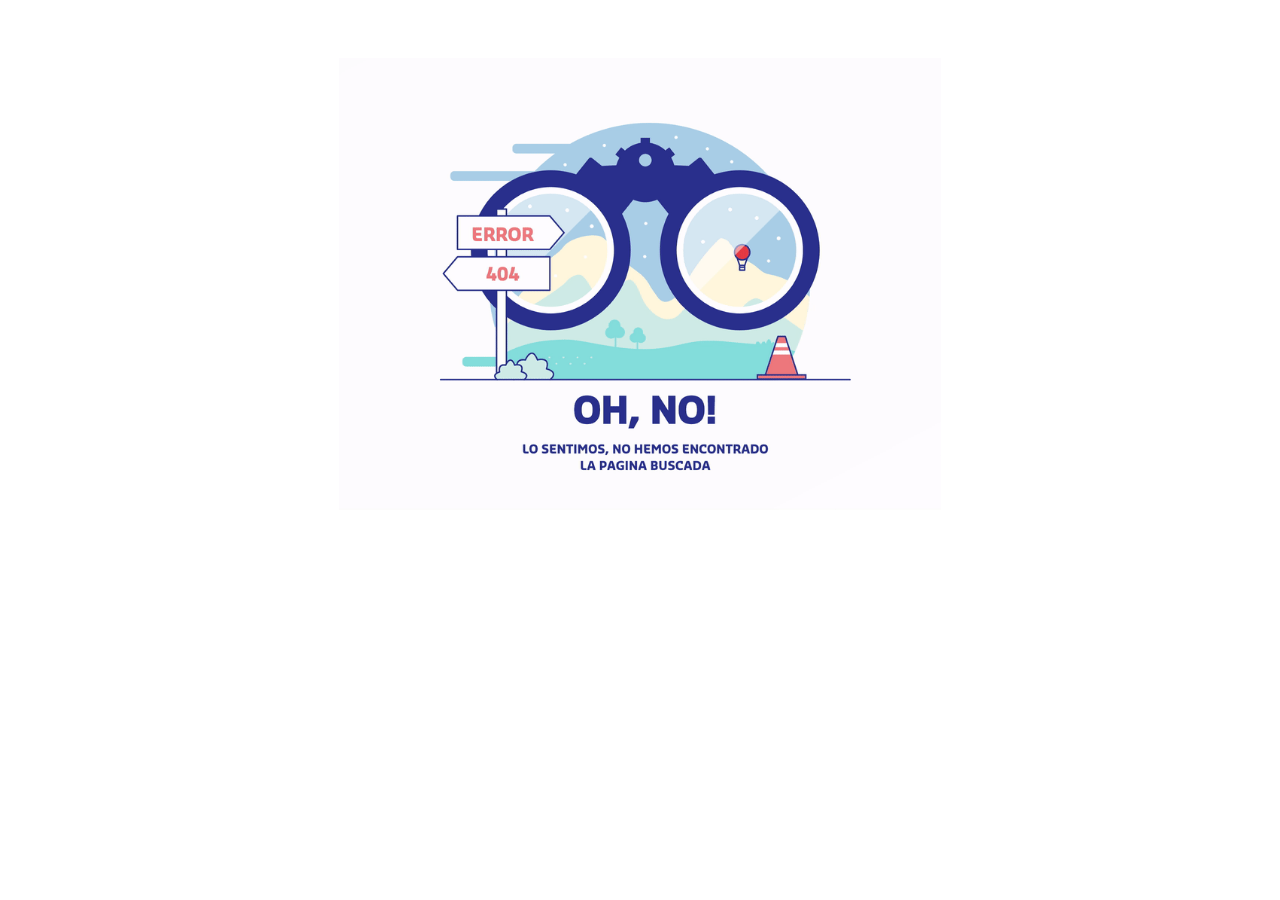
<file: Proyecto Banco/page/error404.html>
<!DOCTYPE html>
<html lang="es">
  <head>
    <meta charset="UTF-8" />
    <meta http-equiv="X-UA-Compatible" content="IE=edge" />
    <meta name="viewport" content="width=device-width, initial-scale=1.0" />
    <meta name="description" content="practica de bootstrap" />
    <meta name="keywords" content="Bootstrap, grillas, system" />
    <meta name="author" content="Garcia Moya,Priscila Belen " />
    <!-- CSS only -->
    <link
      href="https://cdn.jsdelivr.net/npm/bootstrap@5.2.3/dist/css/bootstrap.min.css"
      rel="stylesheet"
      integrity="sha384-rbsA2VBKQhggwzxH7pPCaAqO46MgnOM80zW1RWuH61DGLwZJEdK2Kadq2F9CUG65"
      crossorigin="anonymous"
    />
    <link
      rel="stylesheet"
      href="https://cdn.jsdelivr.net/npm/bootstrap-icons@1.10.2/font/bootstrap-icons.css"
    />
    <link rel="stylesheet" href="../css/styles.css" />
    <title>Robo o Extravio</title>
  </head>
  <body>
    <main>
      <div class="container-fluid p-0 m-0" id="errorPaginaNoRealizada">
        <div class="row-xl-12 p-0 m-0">
          <img src="../img/404.gif" width="60%" alt="error404" />
        </div>
      </div>
    </main>
    <!-- JavaScript Bundle with Popper -->
    <script
      src="https://cdn.jsdelivr.net/npm/bootstrap@5.2.3/dist/js/bootstrap.bundle.min.js"
      integrity="sha384-kenU1KFdBIe4zVF0s0G1M5b4hcpxyD9F7jL+jjXkk+Q2h455rYXK/7HAuoJl+0I4"
      crossorigin="anonymous"
    ></script>
  </body>
</html>
</file>
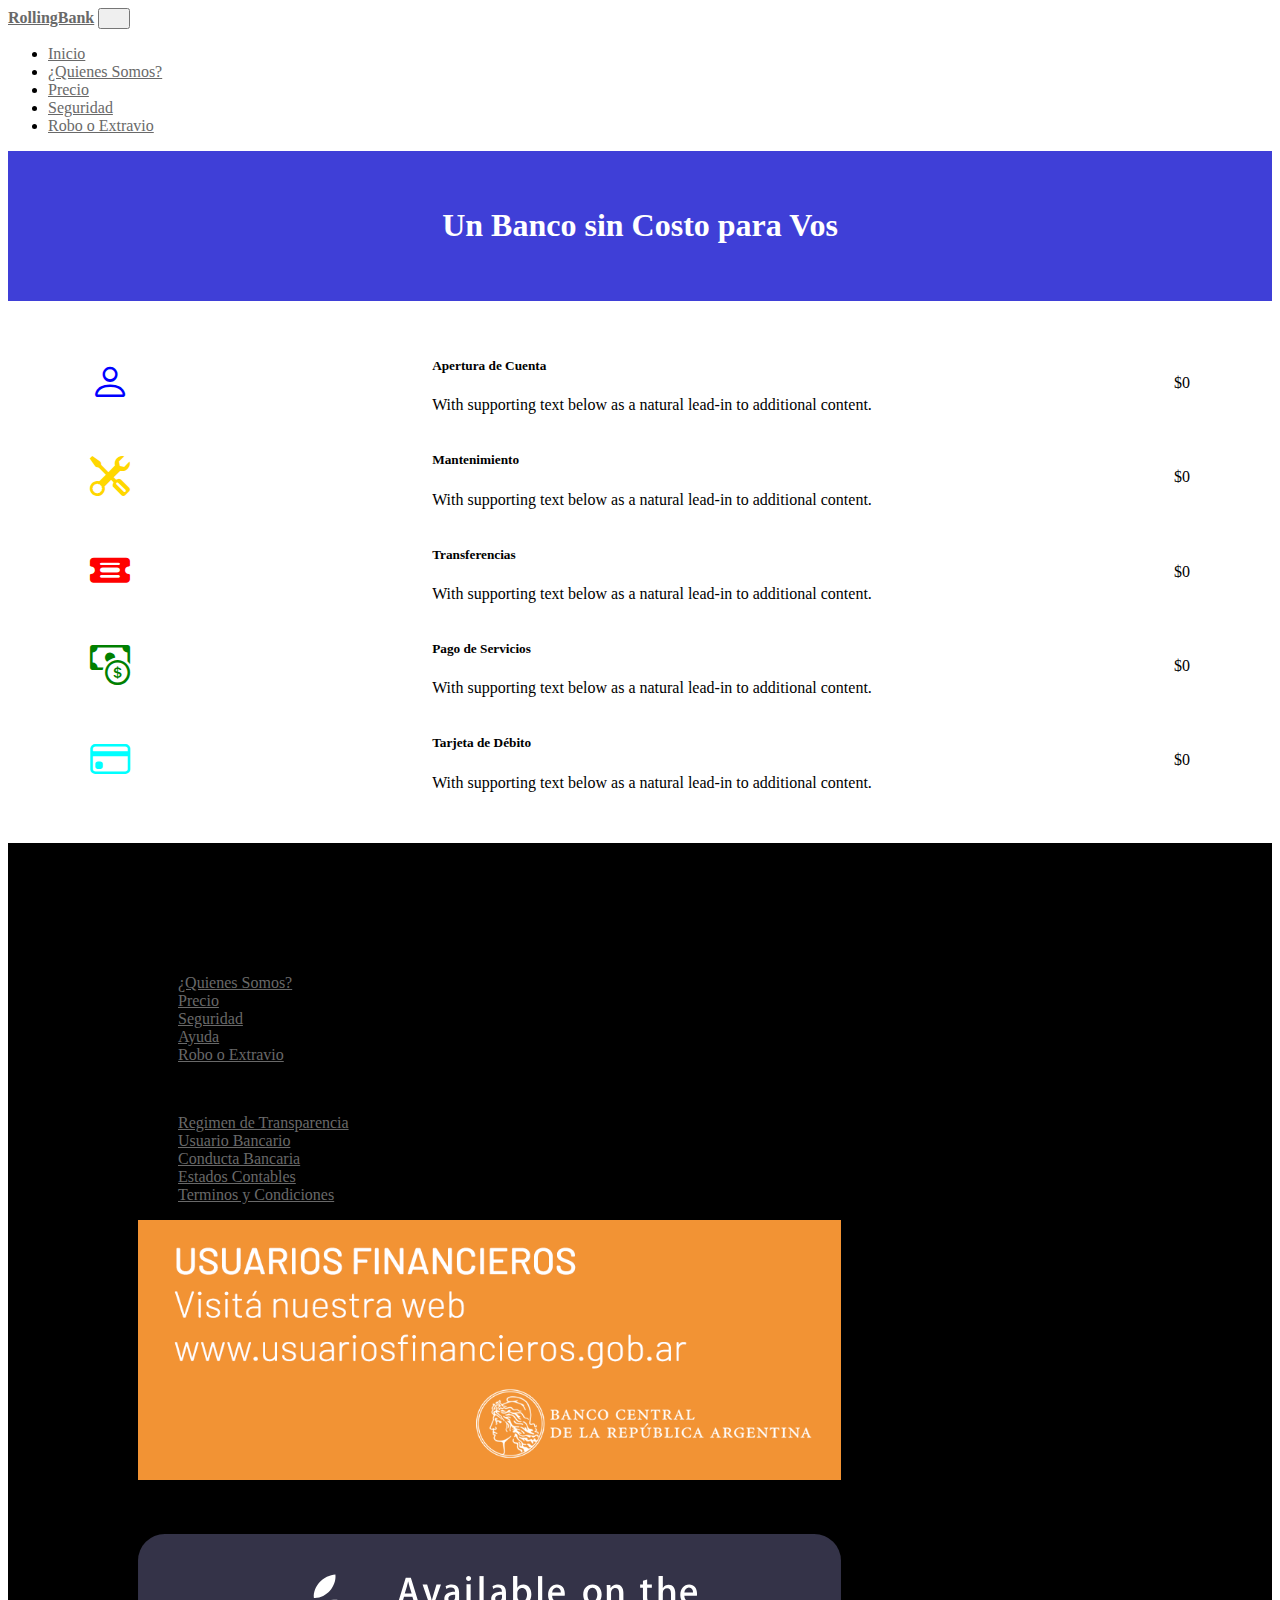
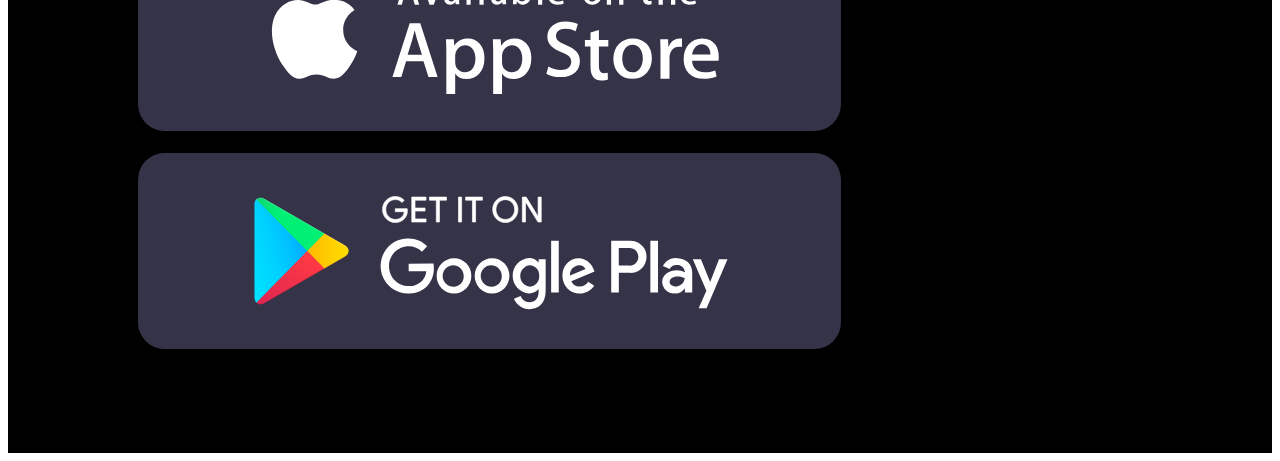
<file: Proyecto Banco/page/precio.html>
<!DOCTYPE html>
<html lang="es">
  <head>
    <meta charset="UTF-8" />
    <meta http-equiv="X-UA-Compatible" content="IE=edge" />
    <meta name="viewport" content="width=device-width, initial-scale=1.0" />
    <meta name="description" content="practica de bootstrap" />
    <meta name="keywords" content="Bootstrap, grillas, system" />
    <meta name="author" content="Garcia Moya,Priscila Belen " />
    <!-- CSS only -->
    <link
      href="https://cdn.jsdelivr.net/npm/bootstrap@5.2.3/dist/css/bootstrap.min.css"
      rel="stylesheet"
      integrity="sha384-rbsA2VBKQhggwzxH7pPCaAqO46MgnOM80zW1RWuH61DGLwZJEdK2Kadq2F9CUG65"
      crossorigin="anonymous"
    />
    <link
      rel="stylesheet"
      href="https://cdn.jsdelivr.net/npm/bootstrap-icons@1.10.2/font/bootstrap-icons.css"
    />
    <link rel="stylesheet"  href="../css/styles.css" />
    <title>Precio</title>
  </head>
<body>
    <header>
        <nav class="navbar navbar-dark bg-dark navbar-expand-md">
            <div class="container">
              <a class="navbar-brand" href="#"><b>RollingBank</b></a>
              <button
                type="button"
                class="navbar-toggler"
                data-bs-toggle="collapse"
                data-bs-target="#navItem"
              >
                <span class="navbar-toggler-icon"></span>
              </button>
              <div
                id="navItem"
                class="collapse navbar-collapse justify-content-md-end"
              >
                <ul class="navbar-nav">
                  <li class="nav-item">
                    <a href="../index.html" class="nav-link">Inicio</a>
                  </li>
                  <li class="nav-item">
                    <a href="./quienesSomos.html" class="nav-link "
                      >¿Quienes Somos?</a
                    >
                  </li>
                  <li class="nav-item">
                    <a href="./precio.html" class="nav-link active">Precio</a>
                  </li>
                  <li class="nav-item">
                    <a href="./seguridad.html" class="nav-link">Seguridad</a>
                  </li>
                  <li class="nav-item">
                    <a href="./roboOextravio.html" class="nav-link"
                      >Robo o Extravio</a
                    >
                  </li>
                </ul>
              </div>
            </div>
          </nav>
    </header>
    <main>
      <section class="container-fluid  p-0 m-0">
        <article class="row m-0" id="bannerSuperior">
          <h1><b>Un Banco sin Costo para Vos</b></h1>
        </article>
        <article class="row m-0">
          <ul class="list-group" id="listaPrecio">
            <li class="list-group-item ">
              <i class="bi bi-person  " id="iconoPersona"></i> 
              <div class="card-body  ">
                <h5 class="card-title text-start">Apertura de Cuenta</h5>
                <p class="card-text text-start">With supporting text below as a natural lead-in to additional content.</p>
              </div>
              <span class="badge bg-primary d-flex justify-content-end  ">$0</span>
            </li>
            <li class="list-group-item ">
              <i class="bi bi-tools" id="iconoMantenimiento"></i>
              <div class="card-body   ">
                <h5 class="card-title text-start">Mantenimiento</h5>
                <p class="card-text text-start">With supporting text below as a natural lead-in to additional content.</p>
              </div>
              <span class="badge bg-primary d-flex justify-content-end  ">$0</span>
            </li>
            <li class="list-group-item ">
              <i class="bi bi-ticket-detailed-fill icon-size  " id="iconoTransferencia"></i>
              <div class="card-body   ">
                <h5 class="card-title text-start">Transferencias</h5>
                <p class="card-text text-start">With supporting text below as a natural lead-in to additional content.</p>
              </div>
              <span class="badge bg-primary d-flex justify-content-end  ">$0</span>
            </li>
            <li class="list-group-item ">
              <i class="bi bi-cash-coin " id="iconoPago"></i>
              <div class="card-body   ">
                <h5 class="card-title text-start">Pago de Servicios</h5>
                <p class="card-text text-start">With supporting text below as a natural lead-in to additional content.</p>
              </div>
              <span class="badge bg-primary d-flex justify-content-end  ">$0</span>
            </li>
            <li class="list-group-item ">
              <i class="bi bi-credit-card  " id="iconoTarjetaCredito"></i>
              <div class="card-body   ">
                <h5 class="card-title text-start">Tarjeta de Débito</h5>
                <p class="card-text text-start">With supporting text below as a natural lead-in to additional content.</p>
              </div>
              <span class="badge bg-primary d-flex justify-content-end  ">$0</span>
            </li>
          </ul>
        </article>
      </section>
    </main>
 
    <footer>
      <div class="container-fluid" id="contenedorPiePagina">
        <div class="row" id="tituloPiePagina">
          <h1 class="text-light ">
            <b>RollingBank</b>
            <i class="bi bi-facebook" id="iconoFacebook"></i>
            <i class="bi bi-twitter" id="iconoTwitter"></i>
            <i class="bi bi-instagram" id="iconoInstagram"></i>
          </h1>
        </div>
        <section class="row m-auto" id="informacionPiePagina ">
          <article class="col-xl-3 col-xs-6 flex-column flex-md-row  col-md-6">
            <p class="h4 ">Navegacion</p>
            <ul style="list-style: none">
              <li><a href="./quienesSomos.html">¿Quienes Somos?</a></li>
              <li><a href="./precio.html">Precio</a></li>
              <li><a href="./seguridad.html">Seguridad</a></li>
              <li><a href="./error404.html">Ayuda</a></li>
              <li><a href="./roboOextravio.html">Robo o Extravio</a></li>
            </ul>
          </article>
          <article class="col-xl-3 col-xs-6  col-md-6">
            <p class="h4 ">Legales cambiar</p>
            <ul style="list-style: none">
              <li><a href="./error404.html">Regimen de Transparencia</a></li>
              <li><a href="./error404.html">Usuario Bancario</a></li>
              <li><a href="./error404.html">Conducta Bancaria</a></li>
              <li><a href="./error404.html">Estados Contables</a></li>
              <li><a href="./error404.html">Terminos y Condiciones</a></li>
            </ul>
          </article>
          <div class="col-xl-3 col-xs-6  col-md-6 ">
            <img
              src="../img/usuariosfinancieros.png"
              width="70%"
              alt="Usuarios Financieros"
            />
          </div>
          <div class="col-xl-3 col-xs-6  col-md-6 ">
            <p class="h4">Unite</p>
            <img
              src="../img/badge-apple-store.svg"
              width="70%"
              alt="appleStore"
            />
            <br />
            <br />
            <img
              src="../img/google-play-badge-bb.svg"
              width="70%"
              alt="googlePlay"
            />
          </div>
        </section>
        <div class="row-cols-xl-3">
          <p
            class="text-light d-flex justify-content-center align-items-baseline m-3 p-3"
          >
            &copy; 2022 todos los derechos reservados - Garcia Moya Priscila
            Belen - Comision 41i
          </p>
        </div>
      </div>
    </footer>
        <!-- JavaScript Bundle with Popper -->
        <script
        src="https://cdn.jsdelivr.net/npm/bootstrap@5.2.3/dist/js/bootstrap.bundle.min.js"
        integrity="sha384-kenU1KFdBIe4zVF0s0G1M5b4hcpxyD9F7jL+jjXkk+Q2h455rYXK/7HAuoJl+0I4"
        crossorigin="anonymous"
      ></script>
</body>






  </html>
</file>
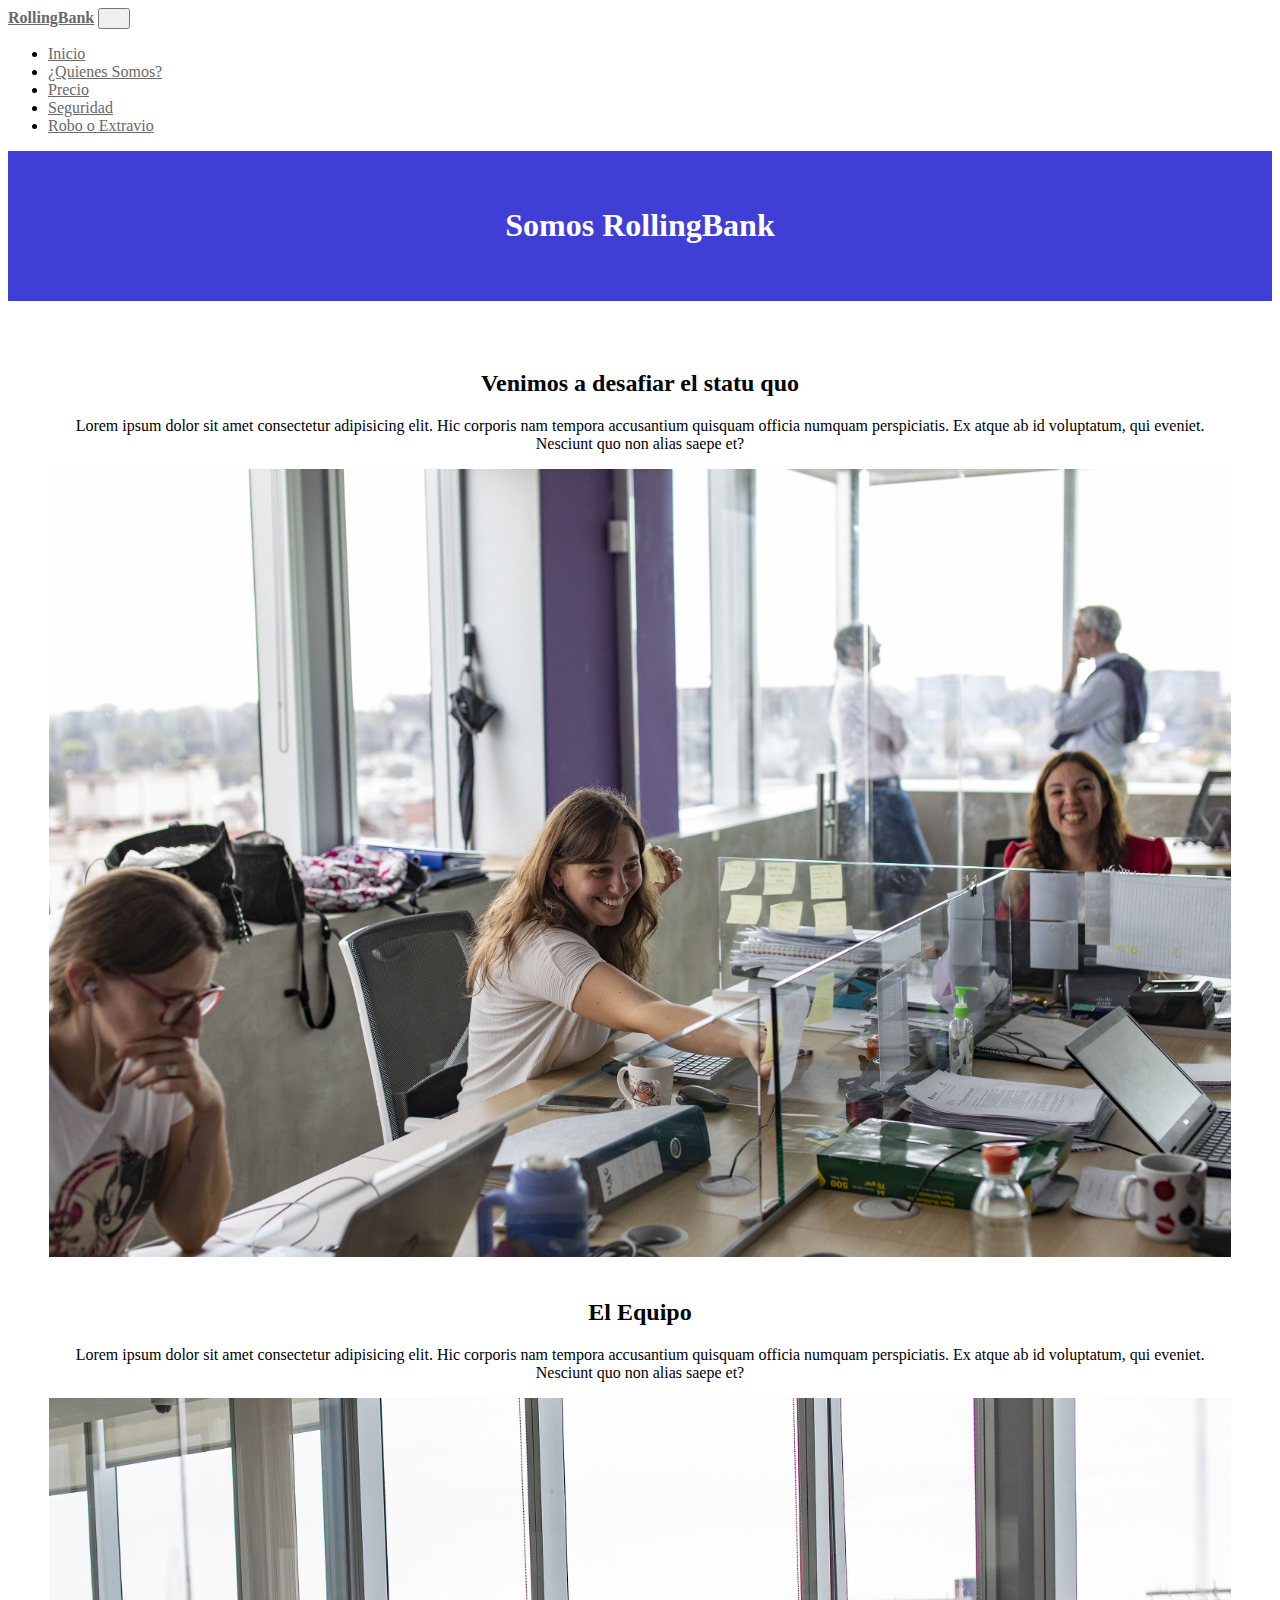
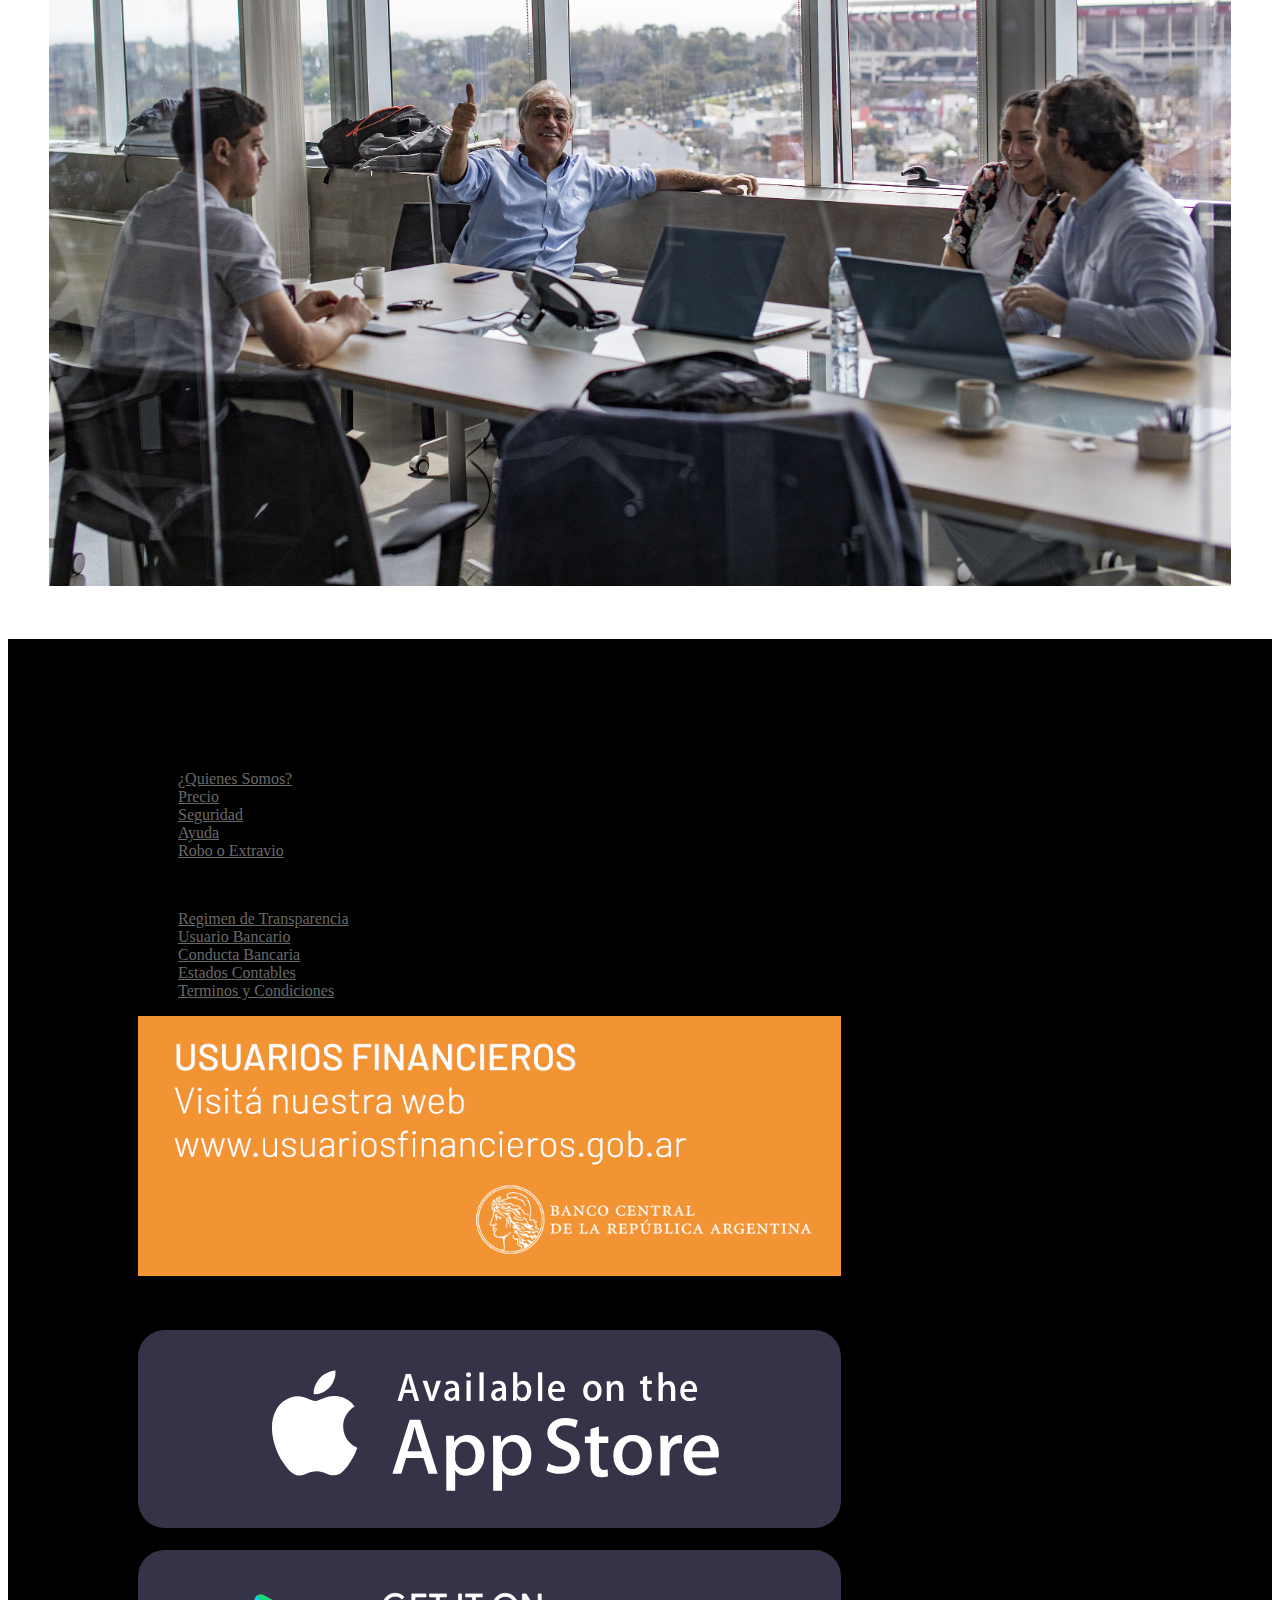
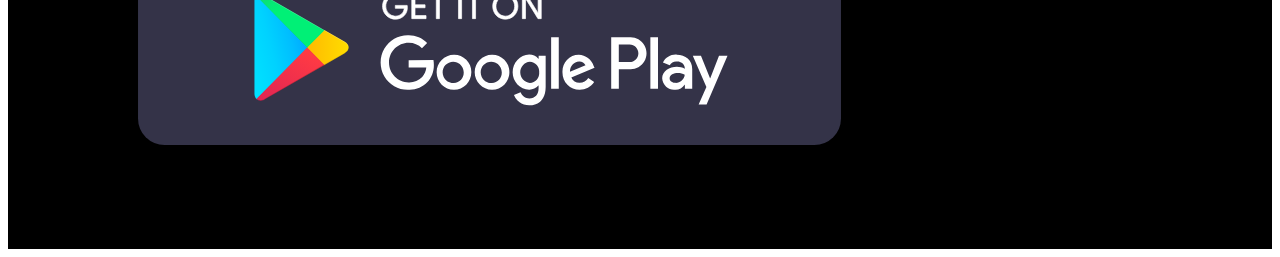
<file: Proyecto Banco/page/quienesSomos.html>
<!DOCTYPE html>
<html lang="es">
  <head>
    <meta charset="UTF-8" />
    <meta http-equiv="X-UA-Compatible" content="IE=edge" />
    <meta name="viewport" content="width=device-width, initial-scale=1.0" />
    <meta name="description" content="practica de bootstrap" />
    <meta name="keywords" content="Bootstrap, grillas, system" />
    <meta name="author" content="Garcia Moya,Priscila Belen " />
    <!-- CSS only -->
    <link
      href="https://cdn.jsdelivr.net/npm/bootstrap@5.2.3/dist/css/bootstrap.min.css"
      rel="stylesheet"
      integrity="sha384-rbsA2VBKQhggwzxH7pPCaAqO46MgnOM80zW1RWuH61DGLwZJEdK2Kadq2F9CUG65"
      crossorigin="anonymous"
    />
    <link
      rel="stylesheet"
      href="https://cdn.jsdelivr.net/npm/bootstrap-icons@1.10.2/font/bootstrap-icons.css"
    />
    <link rel="stylesheet" href="../css/styles.css" />
    <title>¿Quienes Somos?</title>
  </head>
  <body>
    <header>
      <nav class="navbar navbar-dark bg-dark navbar-expand-md">
        <div class="container">
          <a class="navbar-brand" href="#"><b>RollingBank</b></a>
          <button
            type="button"
            class="navbar-toggler"
            data-bs-toggle="collapse"
            data-bs-target="#navItem"
          >
            <span class="navbar-toggler-icon"></span>
          </button>
          <div
            id="navItem"
            class="collapse navbar-collapse justify-content-md-end"
          >
            <ul class="navbar-nav">
              <li class="nav-item">
                <a href="../index.html" class="nav-link">Inicio</a>
              </li>
              <li class="nav-item">
                <a href="./quienesSomos.html" class="nav-link active"
                  >¿Quienes Somos?</a
                >
              </li>
              <li class="nav-item">
                <a href="./precio.html" class="nav-link">Precio</a>
              </li>
              <li class="nav-item">
                <a href="./seguridad.html" class="nav-link">Seguridad</a>
              </li>
              <li class="nav-item">
                <a href="./roboOextravio.html" class="nav-link"
                  >Robo o Extravio</a
                >
              </li>
            </ul>
          </div>
        </div>
      </nav>
    </header>
    <main>
      <section class="container-fluid p-0 m-0">
        <article class="row-12" id="bannerSuperior">
          <h1><b>Somos RollingBank</b></h1>
        </article>
        <article class="row-xl-12 row-md-12 row-xs-12 " id="textoCentro">
          <h2>Venimos a desafiar el statu quo</h2>
         <p class="lead ">Lorem ipsum dolor sit amet consectetur adipisicing elit. Hic corporis
            nam tempora accusantium quisquam officia numquam perspiciatis. Ex
            atque ab id voluptatum, qui eveniet. Nesciunt quo non alias saepe et?</p> 
          <img src="../img/quienes-somos/us1.jpg" width="100%" alt="empleadosEmpresa1" /> 
          <br>
          <br>
          <h2>El Equipo</h2>
          <p class="lead">Lorem ipsum dolor sit amet consectetur adipisicing elit. Hic corporis
             nam tempora accusantium quisquam officia numquam perspiciatis. Ex
             atque ab id voluptatum, qui eveniet. Nesciunt quo non alias saepe et?</p> 
          <img src="../img/quienes-somos/us3.jpg" width="100%" alt="empleadosEmpresa2" />
        </article>
      </section>
    </main>

    <footer>
      <div class="container-fluid" id="contenedorPiePagina">
        <div class="row" id="tituloPiePagina">
          <h1 class="text-light ">
            <b>RollingBank</b>
            <i class="bi bi-facebook" id="iconoFacebook"></i>
            <i class="bi bi-twitter" id="iconoTwitter"></i>
            <i class="bi bi-instagram" id="iconoInstagram"></i>
          </h1>
        </div>
        <section class="row m-auto" id="informacionPiePagina ">
          <article class="col-xl-3 col-xs-6 flex-column flex-md-row  col-md-6">
            <p class="h4 ">Navegacion</p>
            <ul style="list-style: none">
              <li><a href="./quienesSomos.html">¿Quienes Somos?</a></li>
              <li><a href="./precio.html">Precio</a></li>
              <li><a href="./seguridad.html">Seguridad</a></li>
              <li><a href="./error404.html">Ayuda</a></li>
              <li><a href="./roboOextravio.html">Robo o Extravio</a></li>
            </ul>
          </article>
          <article class="col-xl-3 col-xs-6  col-md-6">
            <p class="h4 ">Legales cambiar</p>
            <ul style="list-style: none">
              <li><a href="./error404.html">Regimen de Transparencia</a></li>
              <li><a href="./error404.html">Usuario Bancario</a></li>
              <li><a href="./error404.html">Conducta Bancaria</a></li>
              <li><a href="./error404.html">Estados Contables</a></li>
              <li><a href="./error404.html">Terminos y Condiciones</a></li>
            </ul>
          </article>
          <div class="col-xl-3 col-xs-6  col-md-6 ">
            <img
              src="../img/usuariosfinancieros.png"
              width="70%"
              alt="Usuarios Financieros"
            />
          </div>
          <div class="col-xl-3 col-xs-6  col-md-6 ">
            <p class="h4">Unite</p>
            <img
              src="../img/badge-apple-store.svg"
              width="70%"
              alt="appleStore"
            />
            <br />
            <br />
            <img
              src="../img/google-play-badge-bb.svg"
              width="70%"
              alt="googlePlay"
            />
          </div>
        </section>
        <div class="row-cols-xl-3">
          <p
            class="text-light d-flex justify-content-center align-items-baseline m-3 p-3"
          >
            &copy; 2022 todos los derechos reservados - Garcia Moya Priscila
            Belen - Comision 41i
          </p>
        </div>
      </div>
    </footer>
    <!-- JavaScript Bundle with Popper -->
    <script
      src="https://cdn.jsdelivr.net/npm/bootstrap@5.2.3/dist/js/bootstrap.bundle.min.js"
      integrity="sha384-kenU1KFdBIe4zVF0s0G1M5b4hcpxyD9F7jL+jjXkk+Q2h455rYXK/7HAuoJl+0I4"
      crossorigin="anonymous"
    ></script>
  </body>
</html>
</file>
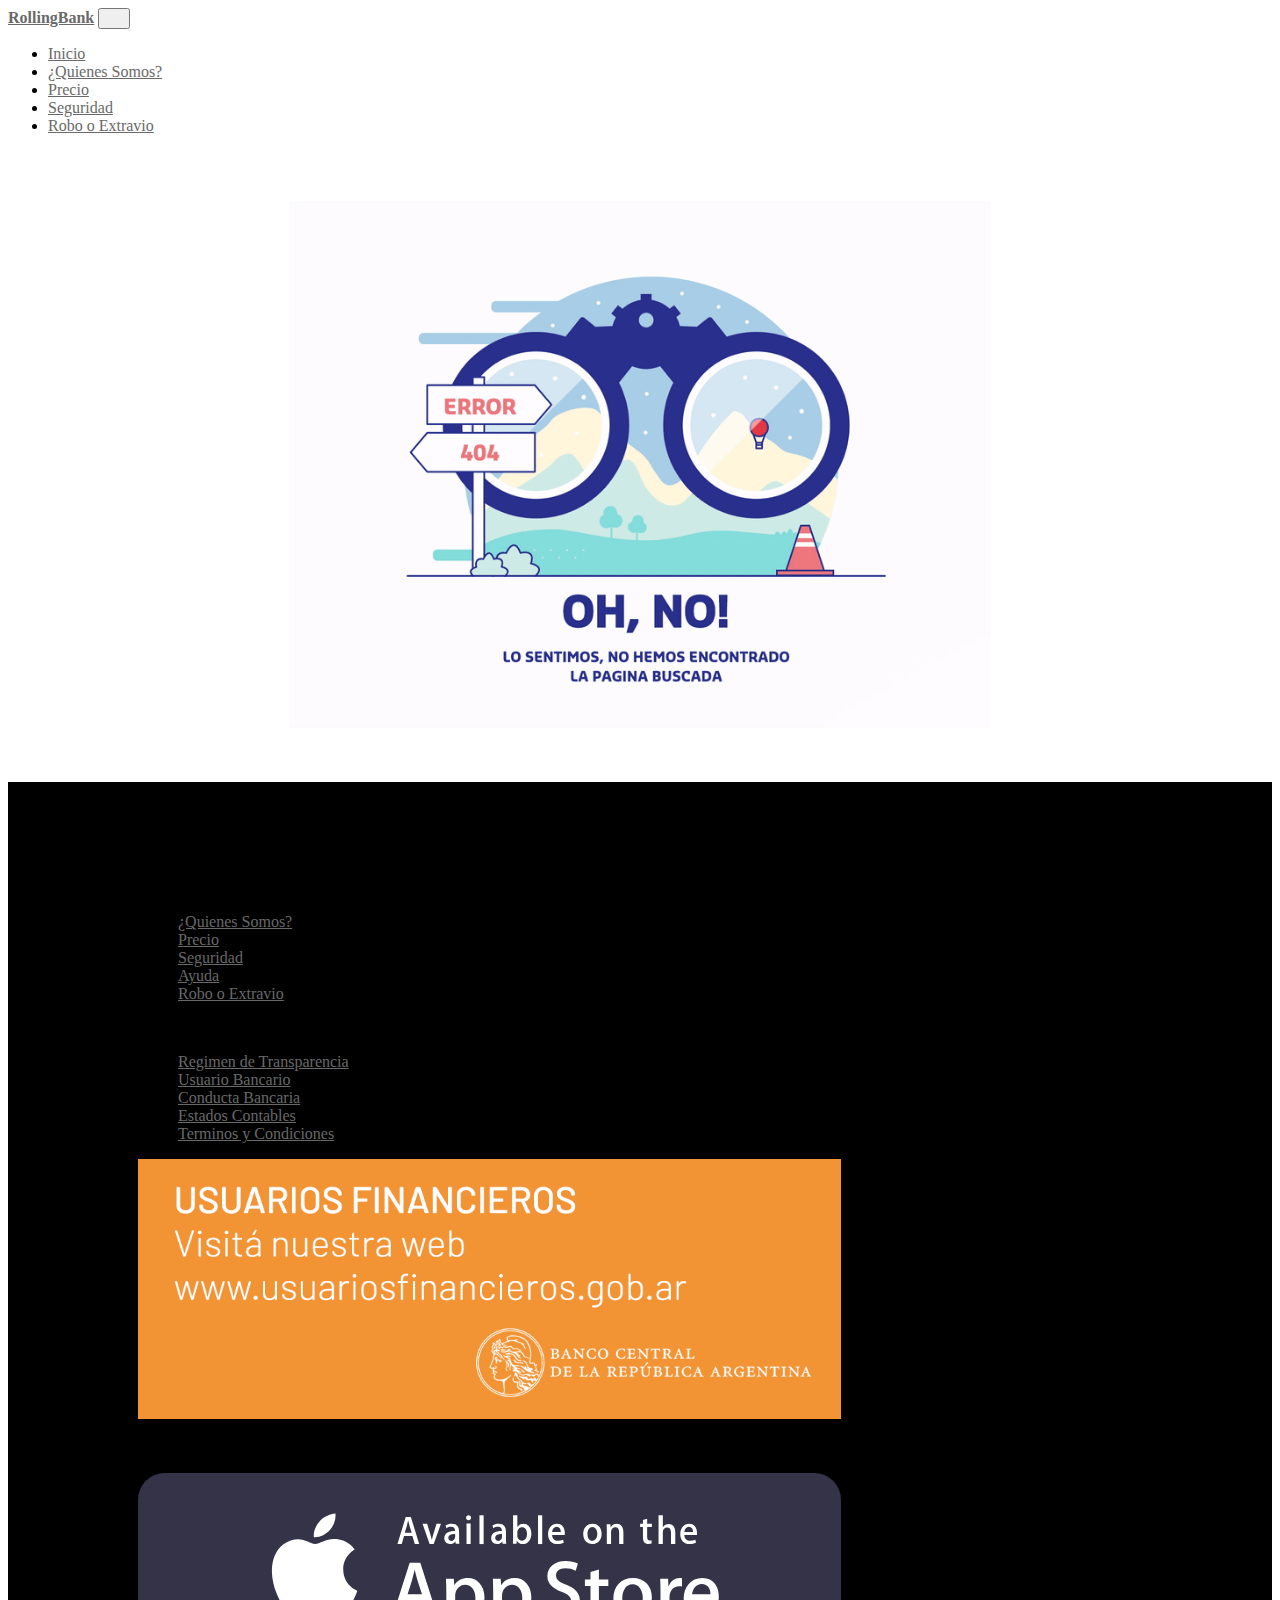
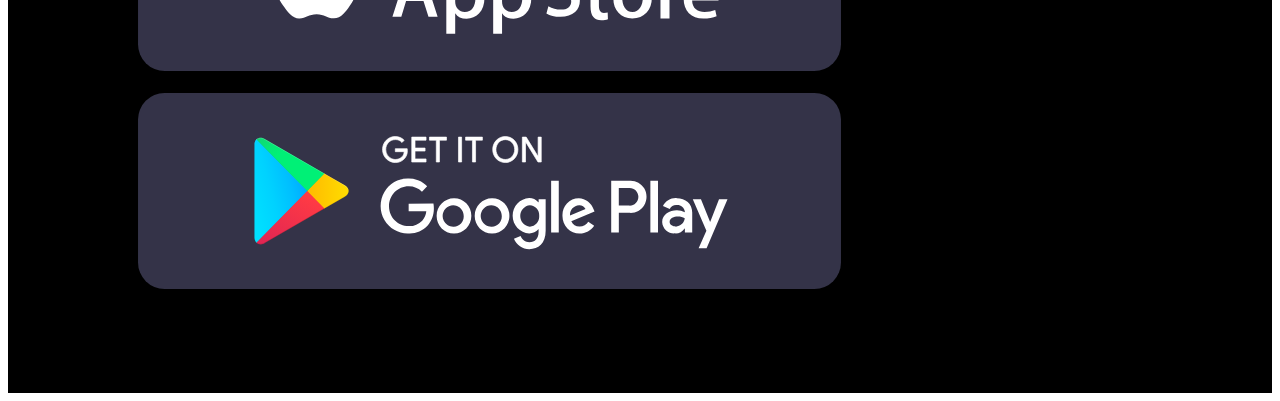
<file: Proyecto Banco/page/roboOextravio.html>
<!DOCTYPE html>
<html lang="es">
  <head>
    <meta charset="UTF-8" />
    <meta http-equiv="X-UA-Compatible" content="IE=edge" />
    <meta name="viewport" content="width=device-width, initial-scale=1.0" />
    <meta name="description" content="practica de bootstrap" />
    <meta name="keywords" content="Bootstrap, grillas, system" />
    <meta name="author" content="Garcia Moya,Priscila Belen " />
    <!-- CSS only -->
    <link
      href="https://cdn.jsdelivr.net/npm/bootstrap@5.2.3/dist/css/bootstrap.min.css"
      rel="stylesheet"
      integrity="sha384-rbsA2VBKQhggwzxH7pPCaAqO46MgnOM80zW1RWuH61DGLwZJEdK2Kadq2F9CUG65"
      crossorigin="anonymous"
    />
    <link
      rel="stylesheet"
      href="https://cdn.jsdelivr.net/npm/bootstrap-icons@1.10.2/font/bootstrap-icons.css"
    />
    <link rel="stylesheet"  href="../css/styles.css" />
    <title>Robo o Extravio</title>
  </head>
<body>
    <header>
        <nav class="navbar navbar-dark bg-dark navbar-expand-md">
            <div class="container">
              <a class="navbar-brand" href="#"><b>RollingBank</b></a>
              
              <button
                type="button"
                class="navbar-toggler"
                data-bs-toggle="collapse"
                data-bs-target="#navItem"
              >
                <span class="navbar-toggler-icon"></span>
              </button>
              <div
                id="navItem"
                class="collapse navbar-collapse justify-content-md-end"
              >
                <ul class="navbar-nav">
                  <li class="nav-item">
                    <a href="../index.html" class="nav-link">Inicio</a>
                  </li>
                  <li class="nav-item">
                    <a href="./quienesSomos.html" class="nav-link "
                      >¿Quienes Somos?</a
                    >
                  </li>
                  <li class="nav-item">
                    <a href="./precio.html" class="nav-link">Precio</a>
                  </li>
                  <li class="nav-item">
                    <a href="./seguridad.html" class="nav-link">Seguridad</a>
                  </li>
                  <li class="nav-item">
                    <a href="./roboOextravio.html" class="nav-link active"
                      >Robo o Extravio</a
                    >
                  </li>
                </ul>
              </div>
            </div>
          </nav>
    </header>
    <main>
      <div class="container-fluid p-0 m-0" id="errorPaginaNoRealizada">
        <div class="row-xl-12">
          <img src="../img/404.gif" width="70%" alt="error404">
        </div>
      </div>
    </main>
 
    <footer>
      <div class="container-fluid" id="contenedorPiePagina">
        <div class="row" id="tituloPiePagina">
          <h1 class="text-light ">
            <b>RollingBank</b>
            <i class="bi bi-facebook" id="iconoFacebook"></i>
            <i class="bi bi-twitter" id="iconoTwitter"></i>
            <i class="bi bi-instagram" id="iconoInstagram"></i>
          </h1>
        </div>
        <section class="row m-auto" id="informacionPiePagina ">
          <article class="col-xl-3 col-xs-6 flex-column flex-md-row  col-md-6">
            <p class="h4 ">Navegacion</p>
            <ul style="list-style: none">
              <li><a href="./quienesSomos.html">¿Quienes Somos?</a></li>
              <li><a href="./precio.html">Precio</a></li>
              <li><a href="./seguridad.html">Seguridad</a></li>
              <li><a href="./error404.html">Ayuda</a></li>
              <li><a href="./roboOextravio.html">Robo o Extravio</a></li>
            </ul>
          </article>
          <article class="col-xl-3 col-xs-6  col-md-6">
            <p class="h4 ">Legales cambiar</p>
            <ul style="list-style: none">
              <li><a href="./error404.html">Regimen de Transparencia</a></li>
              <li><a href="./error404.html">Usuario Bancario</a></li>
              <li><a href="./error404.html">Conducta Bancaria</a></li>
              <li><a href="./error404.html">Estados Contables</a></li>
              <li><a href="./error404.html">Terminos y Condiciones</a></li>
            </ul>
          </article>
          <div class="col-xl-3 col-xs-6  col-md-6 ">
            <img
              src="../img/usuariosfinancieros.png"
              width="70%"
              alt="Usuarios Financieros"
            />
          </div>
          <div class="col-xl-3 col-xs-6  col-md-6 ">
            <p class="h4">Unite</p>
            <img
              src="../img/badge-apple-store.svg"
              width="70%"
              alt="appleStore"
            />
            <br />
            <br />
            <img
              src="../img/google-play-badge-bb.svg"
              width="70%"
              alt="googlePlay"
            />
          </div>
        </section>
        <div class="row-cols-xl-3">
          <p
            class="text-light d-flex justify-content-center align-items-baseline m-3 p-3"
          >
            &copy; 2022 todos los derechos reservados - Garcia Moya Priscila
            Belen - Comision 41i
          </p>
        </div>
      </div>
    </footer>
        <!-- JavaScript Bundle with Popper -->
        <script
        src="https://cdn.jsdelivr.net/npm/bootstrap@5.2.3/dist/js/bootstrap.bundle.min.js"
        integrity="sha384-kenU1KFdBIe4zVF0s0G1M5b4hcpxyD9F7jL+jjXkk+Q2h455rYXK/7HAuoJl+0I4"
        crossorigin="anonymous"
      ></script>
</body>






  </html>
</file>
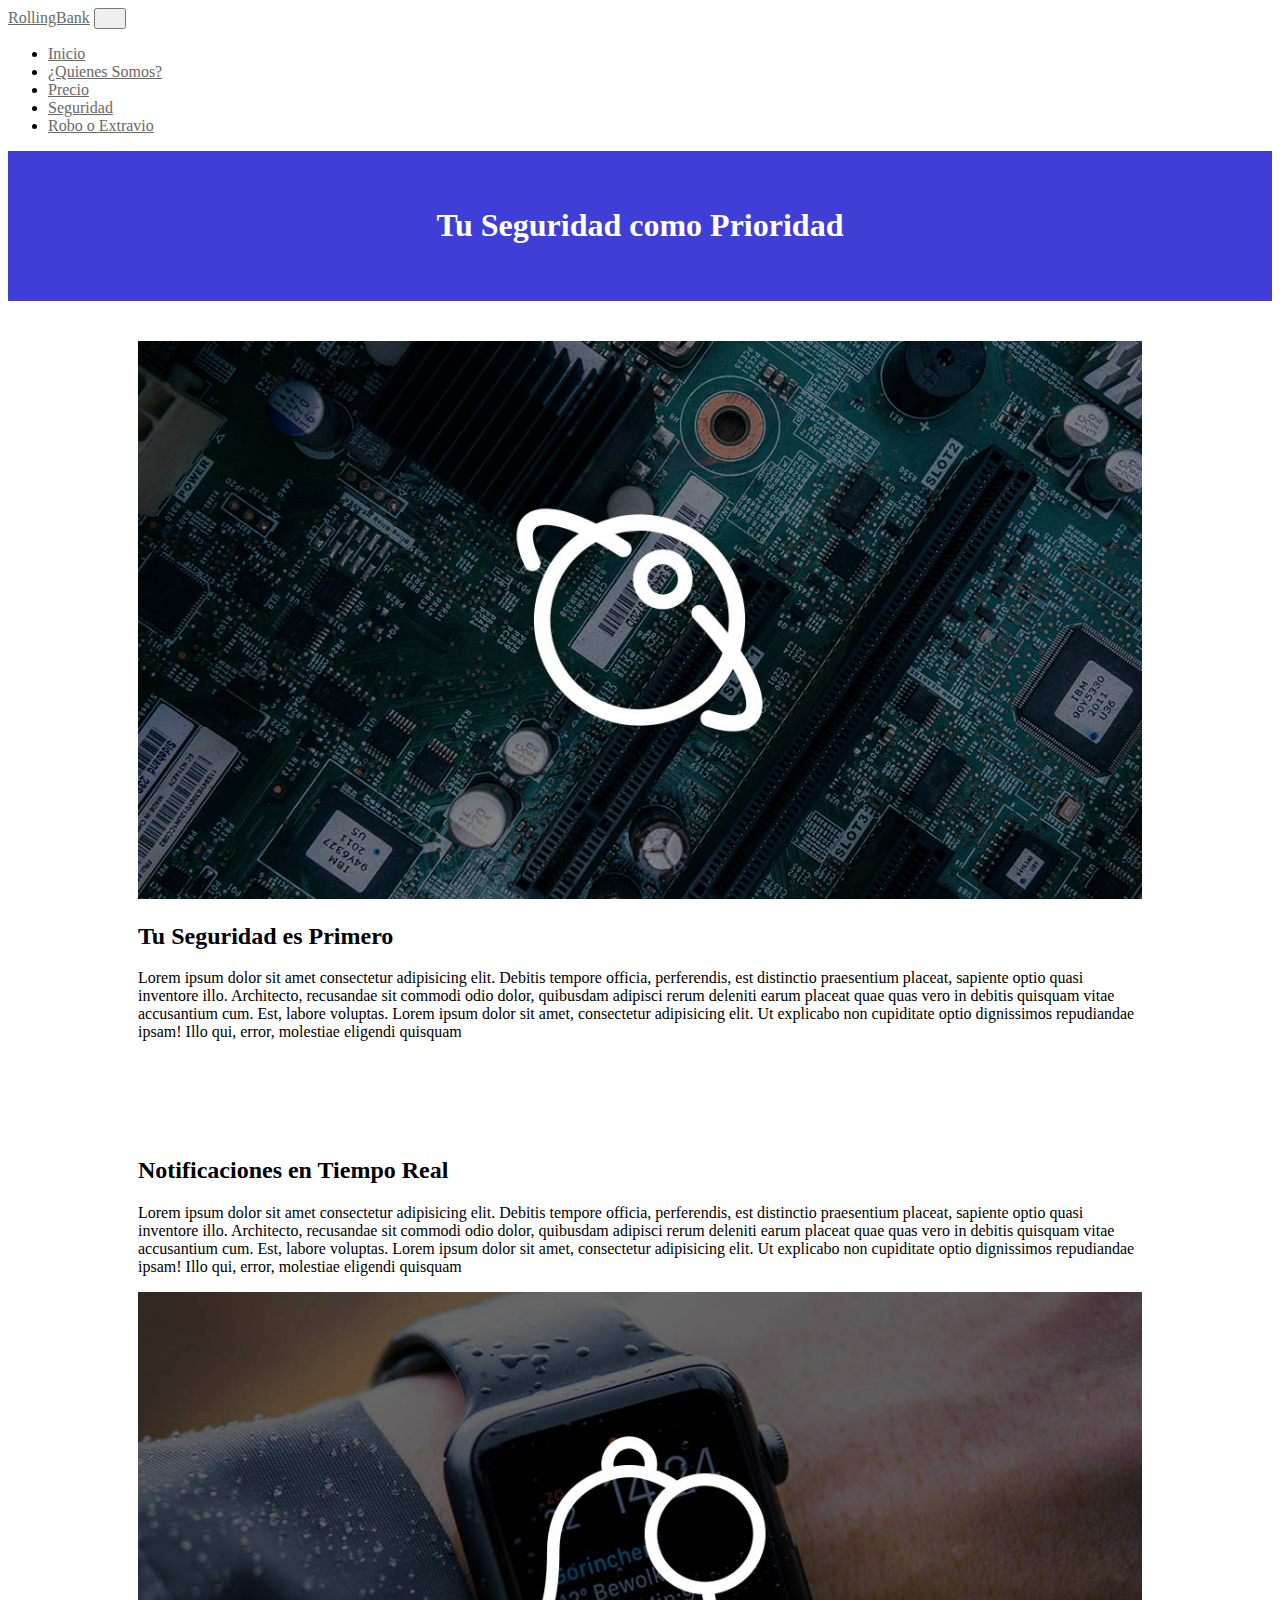
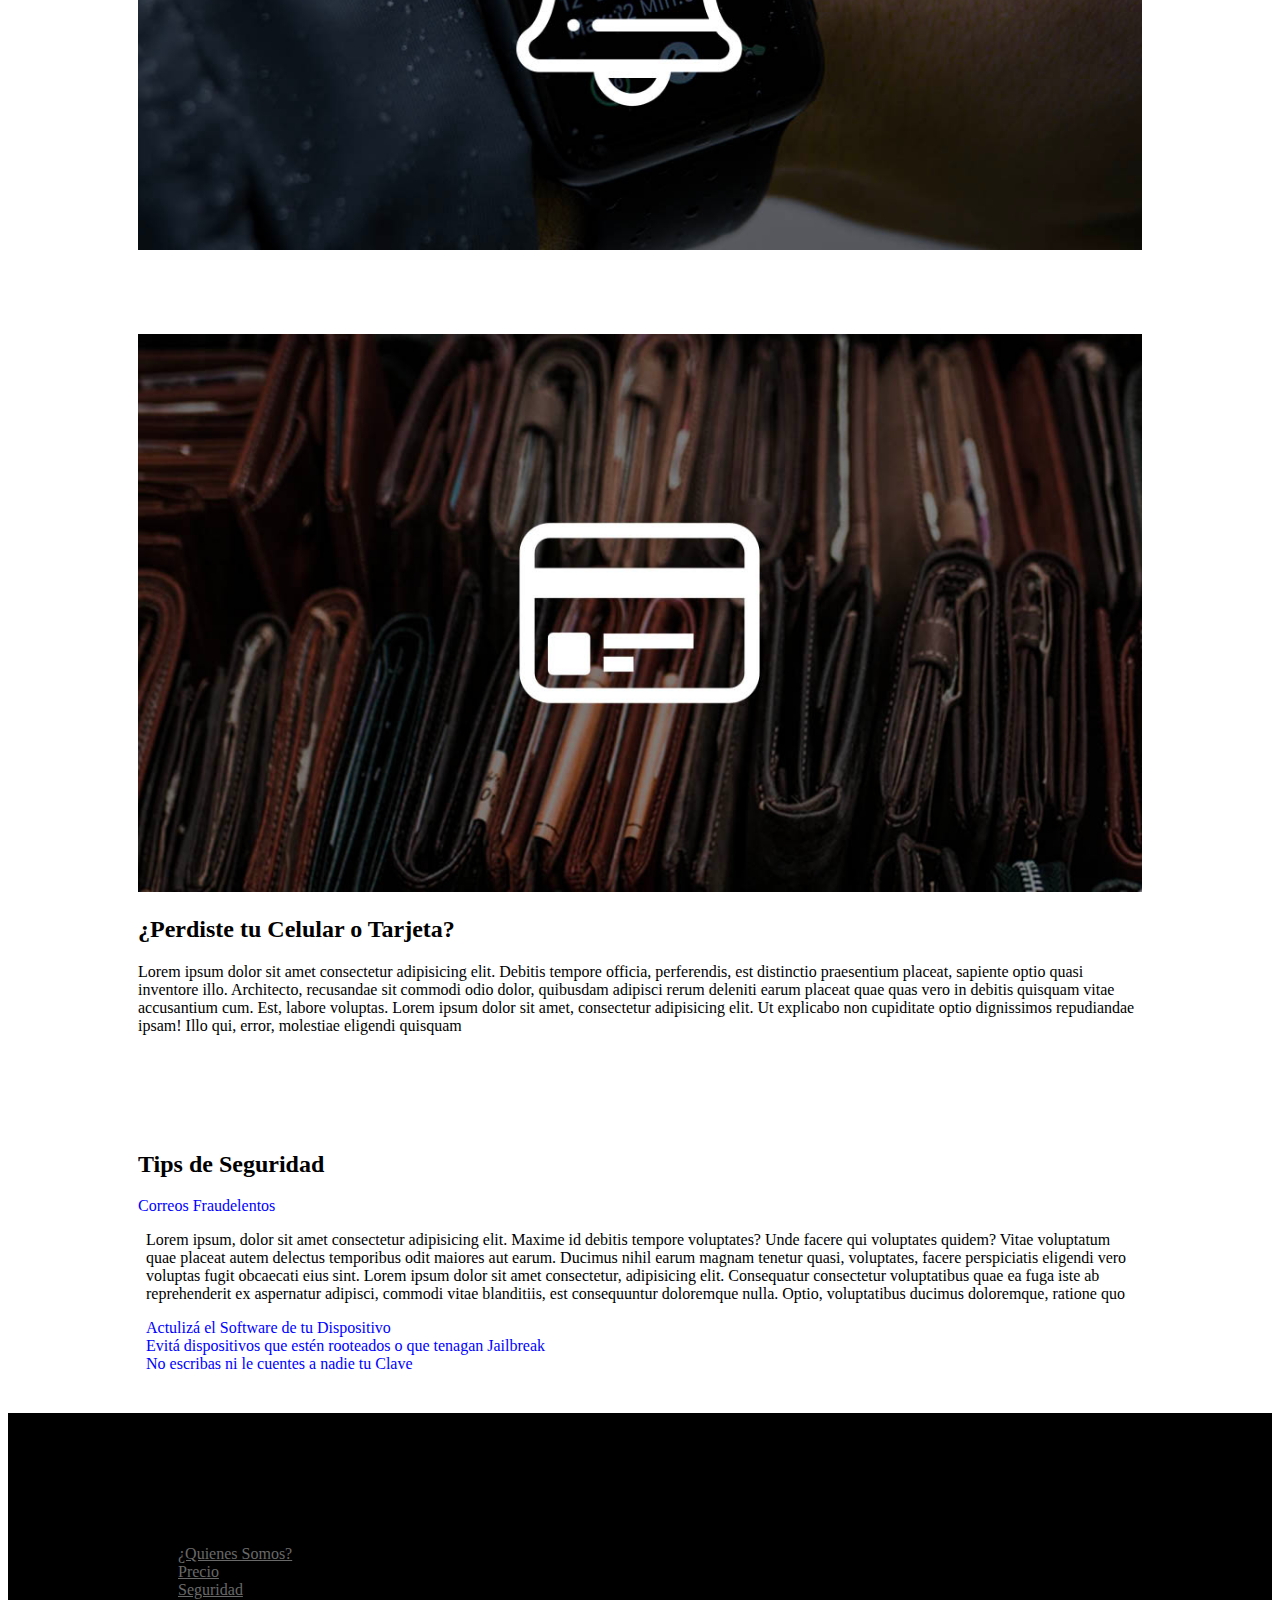
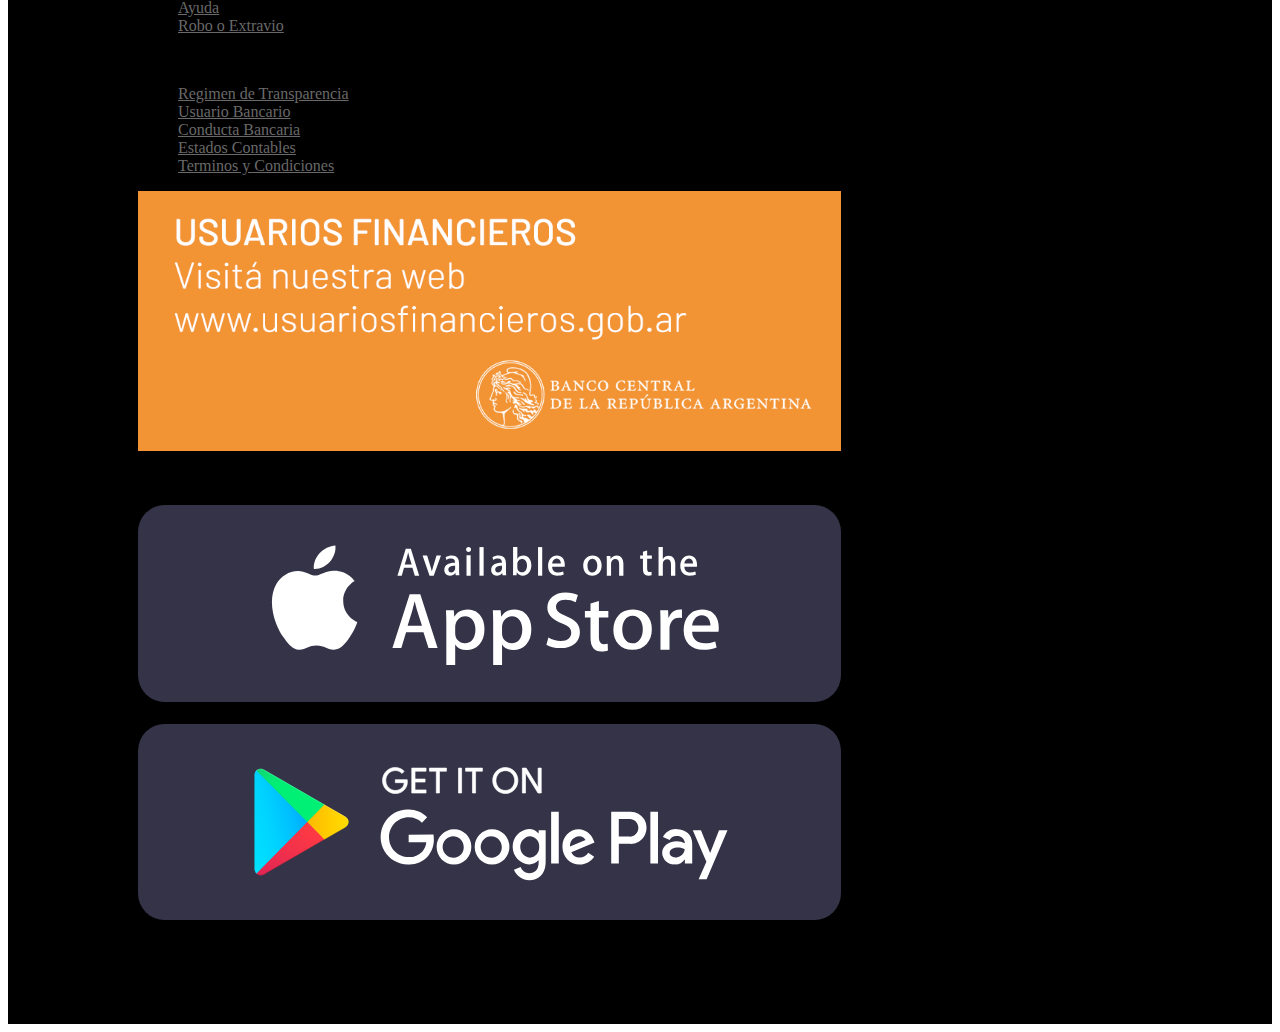
<file: Proyecto Banco/page/seguridad.html>
<!DOCTYPE html>
<html lang="es">
  <head>
    <meta charset="UTF-8" />
    <meta http-equiv="X-UA-Compatible" content="IE=edge" />
    <meta name="viewport" content="width=device-width, initial-scale=1.0" />
    <meta name="description" content="practica de bootstrap" />
    <meta name="keywords" content="Bootstrap, grillas, system" />
    <meta name="author" content="Garcia Moya,Priscila Belen " />
    <!-- CSS only -->
    <link
      href="https://cdn.jsdelivr.net/npm/bootstrap@5.2.3/dist/css/bootstrap.min.css"
      rel="stylesheet"
      integrity="sha384-rbsA2VBKQhggwzxH7pPCaAqO46MgnOM80zW1RWuH61DGLwZJEdK2Kadq2F9CUG65"
      crossorigin="anonymous"
    />
    <link
      rel="stylesheet"
      href="https://cdn.jsdelivr.net/npm/bootstrap-icons@1.10.2/font/bootstrap-icons.css"
    />
    <link rel="stylesheet" href="../css/styles.css" />
    <title>Seguridad</title>
  </head>
  <body>
    <header>
      <nav class="navbar navbar-dark bg-dark navbar-expand-md">
        <div class="container">
          <a class="navbar-brand" href="#">RollingBank</a>
          <button
            type="button"
            class="navbar-toggler"
            data-bs-toggle="collapse"
            data-bs-target="#navItem"
          >
            <span class="navbar-toggler-icon"></span>
          </button>
          <div
            id="navItem"
            class="collapse navbar-collapse justify-content-md-end"
          >
            <ul class="navbar-nav">
              <li class="nav-item">
                <a href="../index.html" class="nav-link">Inicio</a>
              </li>
              <li class="nav-item">
                <a href="./quienesSomos.html" class="nav-link"
                  >¿Quienes Somos?</a
                >
              </li>
              <li class="nav-item">
                <a href="./precio.html" class="nav-link">Precio</a>
              </li>
              <li class="nav-item">
                <a href="./seguridad.html" class="nav-link active">Seguridad</a>
              </li>
              <li class="nav-item">
                <a href="./roboOextravio.html" class="nav-link"
                  >Robo o Extravio</a
                >
              </li>
            </ul>
          </div>
        </div>
      </nav>
    </header>
    <main>
      <section class="container-fluid p-0 m-0">
        <article class="row m-0" id="bannerSuperior">
          <h1><b>Tu Seguridad como Prioridad</b></h1>
        </article>
        <article class="row m-0 " id="textoInterno">
          <div class="col-xl-6 col-xs-12 col-md-6 mx-0">
            <img src="../img/seguridad/galaxy.jpg" width="100%" alt="" />
          </div>
          <aside class="col-xl-6 col-xs-12 col-md-6 mx-0">
            <h2>Tu Seguridad es Primero</h2>
            <p>
              Lorem ipsum dolor sit amet consectetur adipisicing elit. Debitis
              tempore officia, perferendis, est distinctio praesentium placeat,
              sapiente optio quasi inventore illo. Architecto, recusandae sit
              commodi odio dolor, quibusdam adipisci rerum deleniti earum
              placeat quae quas vero in debitis quisquam vitae accusantium cum.
              Est, labore voluptas. Lorem ipsum dolor sit amet, consectetur
              adipisicing elit. Ut explicabo non cupiditate optio dignissimos
              repudiandae ipsam! Illo qui, error, molestiae eligendi quisquam
         
            </p>
          </aside>
        </article>
        <article class="row m-0 " id="textoInterno">
          <aside class="col-xl-6 col-xs-12 col-md-6 mx-0">
            <h2>Notificaciones en Tiempo Real</h2>
            <p>
              Lorem ipsum dolor sit amet consectetur adipisicing elit. Debitis
              tempore officia, perferendis, est distinctio praesentium placeat,
              sapiente optio quasi inventore illo. Architecto, recusandae sit
              commodi odio dolor, quibusdam adipisci rerum deleniti earum
              placeat quae quas vero in debitis quisquam vitae accusantium cum.
              Est, labore voluptas. Lorem ipsum dolor sit amet, consectetur
              adipisicing elit. Ut explicabo non cupiditate optio dignissimos
              repudiandae ipsam! Illo qui, error, molestiae eligendi quisquam
            </p>
          </aside>
          <div class="col-xl-6 col-xs-12 col-md-6 mx-0">
            <img src="../img/seguridad/notification.jpg" width="100%" alt="" />
          </div>
        </article>
        <article class="row m-0 " id="textoInterno">
          <div class="col-xl-6 col-xs-12 col-md-6 mx-0">
            <img src="../img/seguridad/vault.jpg" width="100%" alt="" />
          </div>
          <aside class="col-xl-6 col-xs-12 col-md-6 mx-0">
            <h2>¿Perdiste tu Celular o Tarjeta?</h2>
            <p>
              Lorem ipsum dolor sit amet consectetur adipisicing elit. Debitis
              tempore officia, perferendis, est distinctio praesentium placeat,
              sapiente optio quasi inventore illo. Architecto, recusandae sit
              commodi odio dolor, quibusdam adipisci rerum deleniti earum
              placeat quae quas vero in debitis quisquam vitae accusantium cum.
              Est, labore voluptas. Lorem ipsum dolor sit amet, consectetur
              adipisicing elit. Ut explicabo non cupiditate optio dignissimos
              repudiandae ipsam! Illo qui, error, molestiae eligendi quisquam
            </p>
          </aside>
        </article>
        <article class="row m-0  " id="tipsInterno">
          <h2>Tips de Seguridad</h2>
          <div class="card px-0 mx-0">
            <div class="card-header" id="tituloTarjeta">Correos Fraudelentos</div>
            <div class="card-body m-0 px-0 py-0">
              <p class="card-text px-2">
                Lorem ipsum, dolor sit amet consectetur adipisicing elit. Maxime
                id debitis tempore voluptates? Unde facere qui voluptates
                quidem? Vitae voluptatum quae placeat autem delectus temporibus
                odit maiores aut earum. Ducimus nihil earum magnam tenetur
                quasi, voluptates, facere perspiciatis eligendi vero voluptas
                fugit obcaecati eius sint. Lorem ipsum dolor sit amet
                consectetur, adipisicing elit. Consequatur consectetur
                voluptatibus quae ea fuga iste ab reprehenderit ex aspernatur
                adipisci, commodi vitae blanditiis, est consequuntur doloremque
                nulla. Optio, voluptatibus ducimus doloremque, ratione quo
                
              </p>
              <div class="card-header" id="tituloTarjeta">Actulizá el Software de tu Dispositivo</div>
              <div class="card-header" id="tituloTarjeta">Evitá dispositivos que estén rooteados o que tenagan Jailbreak</div>
              <div class="card-header" id="tituloTarjeta">No escribas ni le cuentes a nadie tu Clave</div>
            </div>
          </div>
        </article>
      </section>
    </main>

    <footer>
      <div class="container-fluid" id="contenedorPiePagina">
        <div class="row" id="tituloPiePagina">
          <h1 class="text-light ">
            <b>RollingBank</b>
            <i class="bi bi-facebook" id="iconoFacebook"></i>
            <i class="bi bi-twitter" id="iconoTwitter"></i>
            <i class="bi bi-instagram" id="iconoInstagram"></i>
          </h1>
        </div>
        <section class="row m-auto" id="informacionPiePagina ">
          <article class="col-xl-3 col-xs-6 flex-column flex-md-row  col-md-6">
            <p class="h4 ">Navegacion</p>
            <ul style="list-style: none">
              <li><a href="./quienesSomos.html">¿Quienes Somos?</a></li>
              <li><a href="./precio.html">Precio</a></li>
              <li><a href="./seguridad.html">Seguridad</a></li>
              <li><a href="./error404.html">Ayuda</a></li>
              <li><a href="./roboOextravio.html">Robo o Extravio</a></li>
            </ul>
          </article>
          <article class="col-xl-3 col-xs-6  col-md-6">
            <p class="h4 ">Legales cambiar</p>
            <ul style="list-style: none">
              <li><a href="./error404.html">Regimen de Transparencia</a></li>
              <li><a href="./error404.html">Usuario Bancario</a></li>
              <li><a href="./error404.html">Conducta Bancaria</a></li>
              <li><a href="./error404.html">Estados Contables</a></li>
              <li><a href="./error404.html">Terminos y Condiciones</a></li>
            </ul>
          </article>
          <div class="col-xl-3 col-xs-6  col-md-6 ">
            <img
              src="../img/usuariosfinancieros.png"
              width="70%"
              alt="Usuarios Financieros"
            />
          </div>
          <div class="col-xl-3 col-xs-6  col-md-6 ">
            <p class="h4">Unite</p>
            <img
              src="../img/badge-apple-store.svg"
              width="70%"
              alt="appleStore"
            />
            <br />
            <br />
            <img
              src="../img/google-play-badge-bb.svg"
              width="70%"
              alt="googlePlay"
            />
          </div>
        </section>
        <div class="row-cols-xl-3">
          <p
            class="text-light d-flex justify-content-center align-items-baseline m-3 p-3"
          >
            &copy; 2022 todos los derechos reservados - Garcia Moya Priscila
            Belen - Comision 41i
          </p>
        </div>
      </div>
    </footer>
    <!-- JavaScript Bundle with Popper -->
    <script
      src="https://cdn.jsdelivr.net/npm/bootstrap@5.2.3/dist/js/bootstrap.bundle.min.js"
      integrity="sha384-kenU1KFdBIe4zVF0s0G1M5b4hcpxyD9F7jL+jjXkk+Q2h455rYXK/7HAuoJl+0I4"
      crossorigin="anonymous"
    ></script>
  </body>
</html>
</file>
<file: Proyecto Banco/css/styles.css>
#iconoMano, #iconoOjo, #iconoTransferencia{
    color: red;
    font-size: 40px;
}
#iconoDolar, #iconoRobot, #iconoPago{
    color: green;
    font-size: 40px;
}
#iconoCara, #iconoHuella , #iconoPersona{
    color: blue;
    font-size: 40px;
}
#iconoPuzzle, #iconoTarjetaCredito{
    color: aqua;
    font-size: 40px;
}
#iconoMantenimiento{
    color: gold;
    font-size: 40px;
}
#tarjetaIndex{
    text-align: center;
    box-shadow: 1px 2px 5px black ;
    padding: 20px 0px;
    width: 100%;
    height: 90%;
    margin-left: 40px;
    margin-right: 40px;
 
}

.carousel-inner img{ 
    object-fit: cover;
    width: 100%;
    height: 70vh;
}
#invitacionAppMovil,#bannerSuperior{
    background-color: rgb(63, 63, 215);
    color: white;
    text-align: center;
    padding: 35px;
}
#invitacionAppMovil .card{
background-color: rgb(78, 74, 74);
width: 100%;
}
#invitacionAppMovil i{
    color:white;
    text-align:end;
    font-size: 40px;
    font-style:normal;

}
#textoCard{ 
    display: block;
    align-items:center;
    text-align: start;
}
#textoCard .h2{
    font-size: 25px;
    text-align: start;
}
.display-1{
    font-size: 60px;
}
.display-6{
    font-size: 20px;
}
#informacionPiePagina,a {
    color:dimgray;
    
}
#tituloPiePagina h1{
    font-size: 17px;
}
#textoCentro, #errorPaginaNoRealizada{
    text-align: center;
    padding: 50px 130px;
}

#contenedorPiePagina{
    padding: 50px 130px;
    background-color: black;
}
#tituloTarjeta{
    text-align: start;
    color: blue;
}
#tipsInterno ,#textoInterno ,#listaPrecio,#textoSeguridad{
    padding: 40px 130px;
}
#precioTarjeta{
    background-color: blue;
    color: white;
    width: auto;
    height: auto;
    padding: 0px;
    margin: 0px;
    font-size: 20px;
}
#listaPrecio li{
    display: flex;
    justify-content: space-between;
    align-items: center;
}
#listaPrecio .list-group-item i, .card-body, span{
    margin: 0px 29px;
}
@media all and (max-width: 	767px){
    .carousel-inner img{ 
        object-fit: cover;
        width: 100%;
        height: 30vh;
    }
    #textoSeguridad{
        display: flex;
        justify-content: center;
    
        padding: 5px;
    }
    #tarjetaIndex {
        text-align: center;
        box-shadow: 1px 2px 5px black;
        padding: 7px 0px;
        margin-left: 0px;
        width: 100%;
        height: 90%;
        margin-right: 0px;
}
.card{
    margin: 5px;
}
#invitacionAppMovil,#bannerSuperior{
    background-color: rgb(63, 63, 215);
    color: white;
    text-align: center;
    padding: 0px;
}
.display-1{
    font-size: 40px;
}
.display-6{
    font-size: 20px;
}
#invitacionAppMovil img{
    width: 70%;
}
#contenedorPiePagina{
    padding: 20px 0px;
}
#informacionPiePagina{
    padding-right: 0px;
    margin-left: 10px;
}
#listaPrecio{
    padding: 14px 16px;
    margin: 2px;
   
}
#listaPrecio li{
    margin: 0px;
    padding: 0px;
    display: flex;
    justify-content: center;
    align-items: flex-start;
    width: 100%;
}
#listaPrecio .list-group-item .card-body{
    width: 90%;
}
#listaPrecio .list-group-item i, .card-body, span{
    margin: 0px 8px;
}
#iconoTarjetaCredito,#iconoTransferencia,#iconoPago,#iconoPersona,#iconoMantenimiento{
    font-size: 30px;
    padding: 0%;
    margin: 0%;
}
#textoCentro{
    padding: 14px 7px;
}
#tipsInterno, #textoInterno {
    padding: 35px 0px;
}
#tipsInterno{
    display: flex;
    justify-content:center ;
}
#tipsInterno .card{
    width: 80%;
    padding: 0px;
    margin: 0px;
}

}

@media all and (min-width: 	768px) and (max-width: 1399px){
    #listaPrecio{
        padding: 19px 74px;
       
    }
    #listaPrecio .list-group-item i, .card-body, span{
        margin: 0px 8px;
    }
    #textoCentro{  
    padding: 49px 41px;
    }
    #textoSeguridad{
        padding: 30px 15px;
    }
    #tarjetaIndex {
        text-align: center;
        box-shadow: 1px 2px 5px black;
        margin: 7px 7px;
        width: 100%;
        height: 90%;
        
    }
    
    .carousel-inner img{ 
        object-fit: cover;
        width: 100%;
        height: 40vh;
    }
}



/*
    padding: 20px 59px;
    padding: 19px 74px;
}

    text-align: center;
    padding: 14px 7px;
*/
</file>
<file: Proyecto Fixture/css/Index.css>
@import url('https://fonts.googleapis.com/css2?family=Shadows+Into+Light&display=swap');
@import url('https://fonts.googleapis.com/css2?family=Pompiere&display=swap');
*{
  padding: 0px;
  margin: 0px;
  font-family: 'Pompiere', cursive;
}  
nav{
    position: fixed;
    background-color: rgb(243, 198, 198);
    text-align:start;
    padding: 20px 0px;
    justify-content: space-between;
    width: 100%;
}

nav a{
    color: black;
    margin: 3px;
    padding: 0px 05px;
}


body{
    background-image: radial-gradient( circle farthest-corner at 10% 20%,  rgba(255,94,247,1) 17.8%, rgba(2,245,255,1) 100.2% );
}

.fotoPrincipal{
    text-align: center;
    padding-top: 80px;
}

.titulo{
    background-color: rgb(243, 198, 198);
    text-align: center;
    margin: 0;
    padding: 0;
}

.partido1 , .partido3 ,.partido5{
    background-color: rgb(197, 188, 188);
    padding: 15px;
}

#textoSuperior{
    display: flex;
    flex-direction: row;
    justify-content: space-between;
}

#grupo{
    display: flex;
    flex-direction: row;
    justify-content: space-around;
}

#grupo p{
    text-align: center;
    margin-top: 10px;
    padding: 0px;
}
span{
    padding: 0px;
    margin: 0px;
}
aside{
    padding: 0px;
    margin: 0px;
}
.partido2, .partido4, .partido6 {
    background-color: rgb(255, 255, 255);
    padding: 15px;
}

.pieDePagina{
    background-color: rgb(232, 189, 189);
    padding: 20px 0px;
    text-align: center;
}

#fasesGrupo{
    display: flex;
    flex-direction: row;
    flex-wrap: wrap;
    justify-content: space-around;
}



#octavos1,#octavos3,#octavos5,#octavos7,#cuartosFinal1,#cuartosFinal3,#semifinal1,#tercerpuesto,#final{
    background-color: rgb(197, 188, 188);
    width: 100%;
    margin: 0px;
    padding-left: 10px;
}

#octavos2,#octavos4,#octavos6,#octavos8,#cuartosFinal2,#cuartosFinal4,#semifinal2{
    background-color: rgb(255, 255, 255);
    width: 100%;
    margin: 0px;
    padding-left: 10px;
}

.FasesDeGrupo ,.octavosDeFinal, .cuartosDeFinal, .semifinales, .tercerPuestos,.Final{
    padding: 1px 15px;
    margin-right: 10px;
    margin-top: 10px;
}

.volverArriba{
    text-align: center;
    padding: 20px 20px;
}

h2{
    padding: 10px;
}
article {
   width: 400px;
}
#octavos1,#cuartosFinal1,#semifinal1,#tercerpuesto,#final{
    margin-top: 10px;
}

@media all and (max-width: 	768px){
    *{
        font-size: 25px;
    }
    .fotoPrincipal img{
        width: 100%;
        padding-top: 80px;
    } 
    nav{
    text-align:center;
    }  
    .FasesDeGrupo ,.octavosDeFinal, .cuartosDeFinal, .semifinales, .tercerPuestos,.Final{
    padding: 0px 20px;
    margin-top: 10px;
    }
    article{
        margin-right: 23px;
        margin-left: 23px;
        margin-top: 10px;
        margin-bottom: 10px;
    }
}
@media all and (min-width: 	768px) and (max-width: 991px){
    *{
        font-size: 25px;
    }
    .fotoPrincipal img{
       
        text-align: center;
        padding-top: 30px;
        width: 250px;
    }
    article{
        width: 316px;
        margin-right: 23px;
        margin-left: 23px;
        margin-top: 10px;
        margin-bottom: 10px;
    }
}
@media all and (min-width: 991px) and (max-width: 1399px){
    
    article{
        
        margin-top: 10px;
        font-size: 20px;
    }
    h2{
        font-size: 17px;
    }
    nav{
        padding: 10px 0px;
        font-size: 20px;
        margin: 0px;
    }
    .volverArriba, .pieDePagina{
        font-size: 20px;
    }
    .FasesDeGrupo ,.octavosDeFinal, .cuartosDeFinal, .semifinales, .tercerPuestos,.Final{
        padding-left: 20px;
        padding-right: 20px;
        margin-right: 10px;
        margin-top: 10px;
        font-size: 20px;
    }
   
}
</file>
